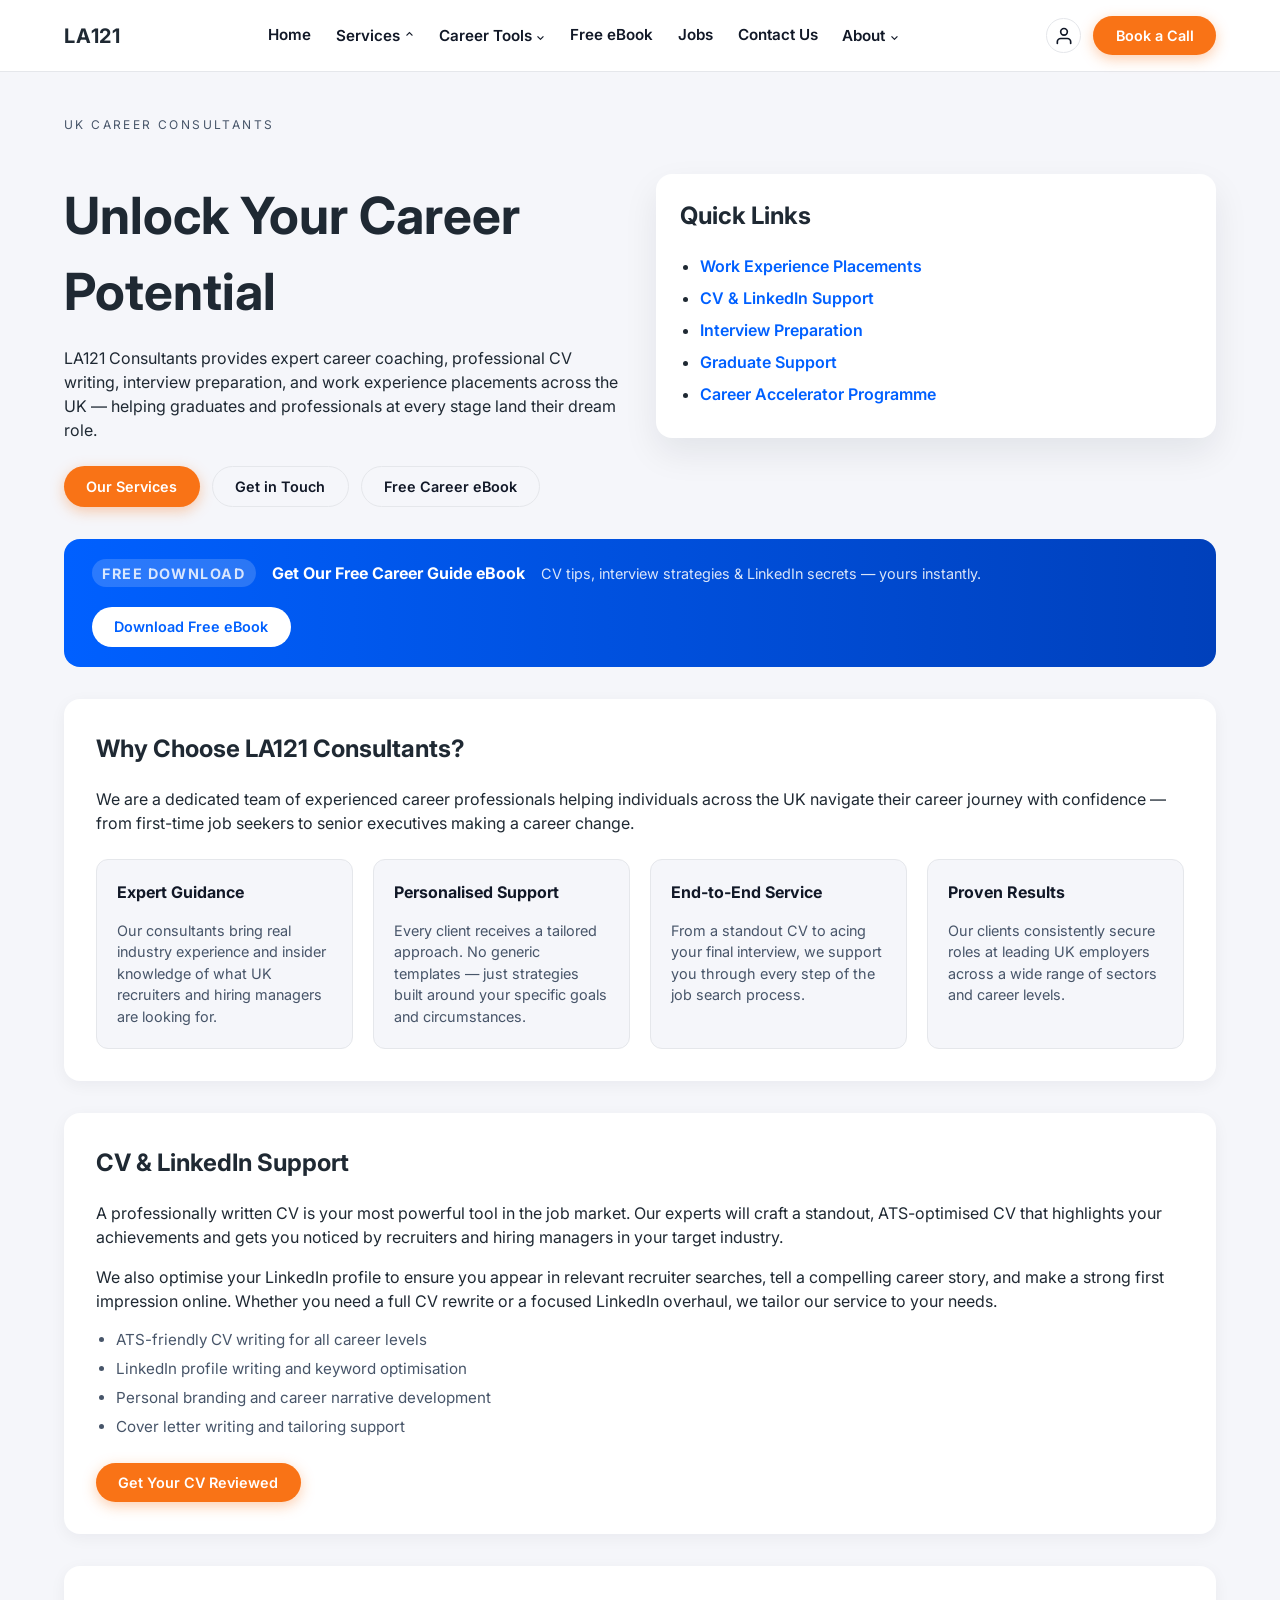
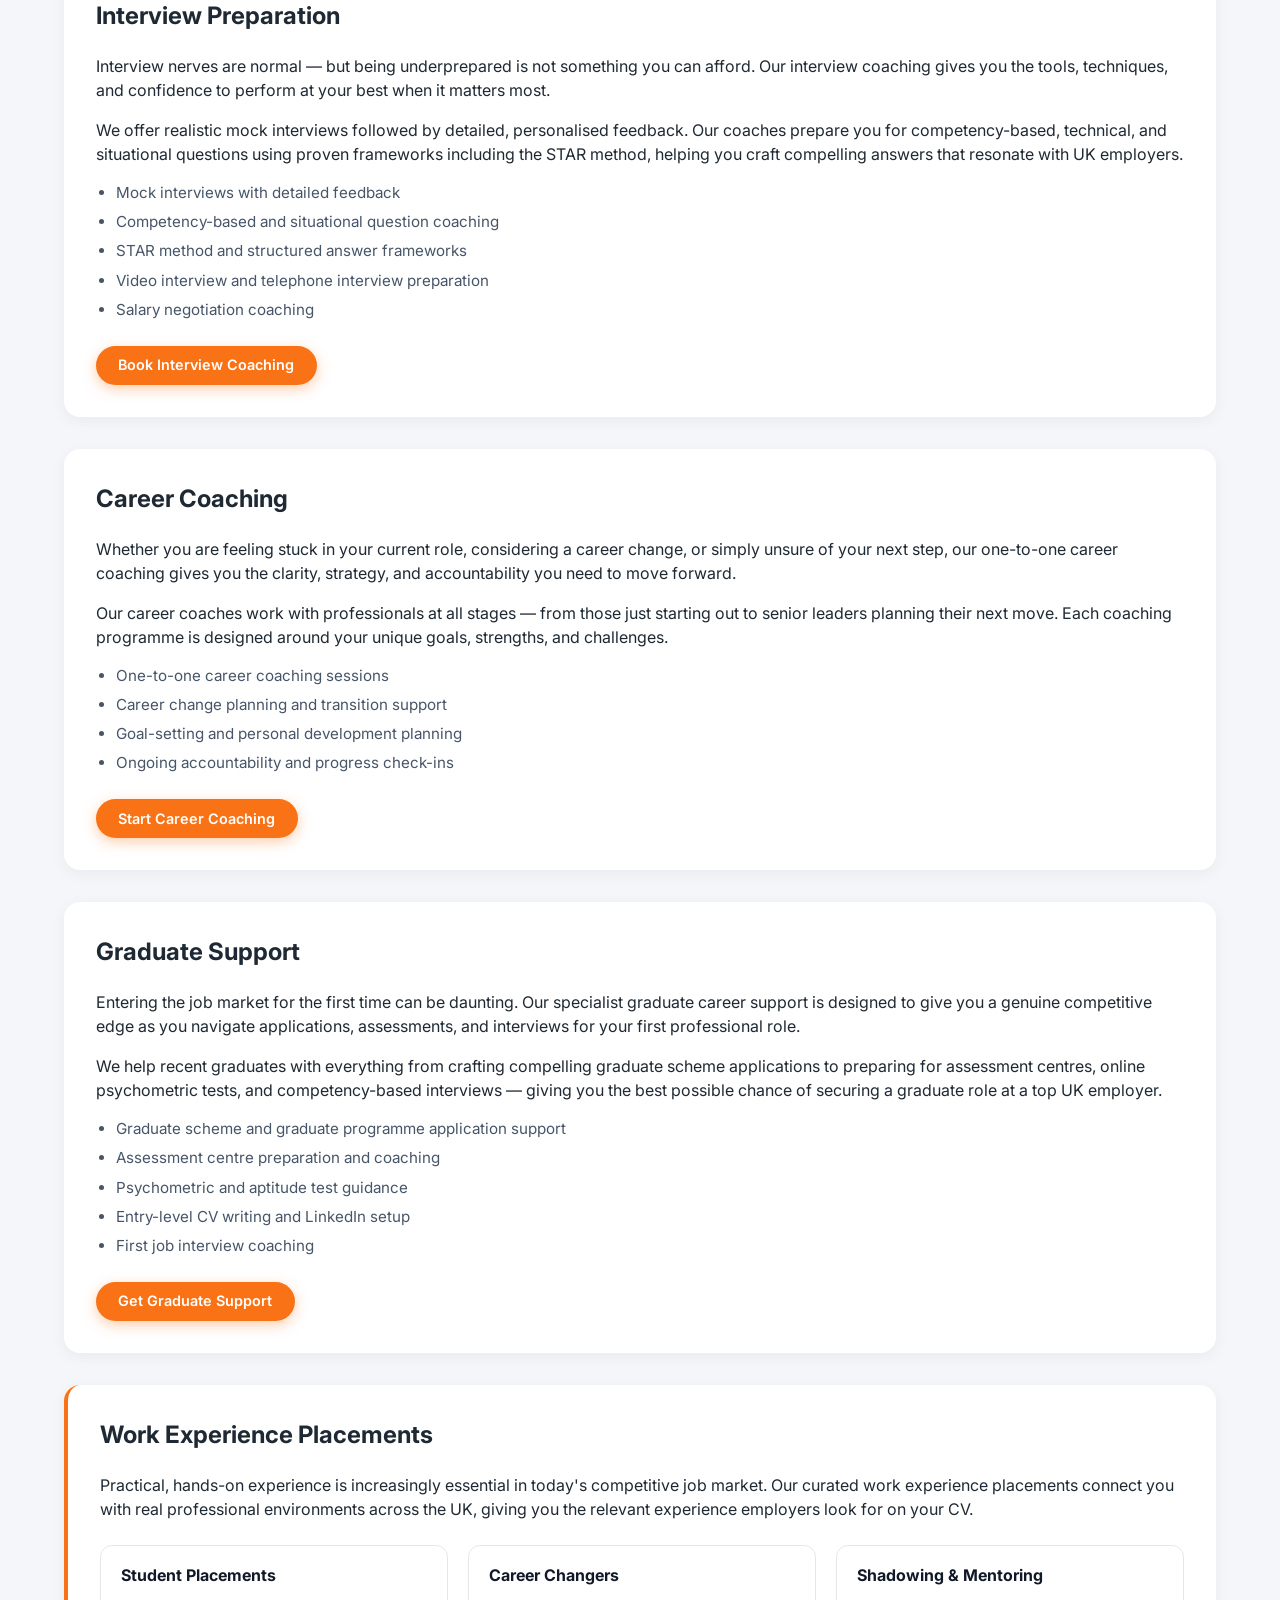
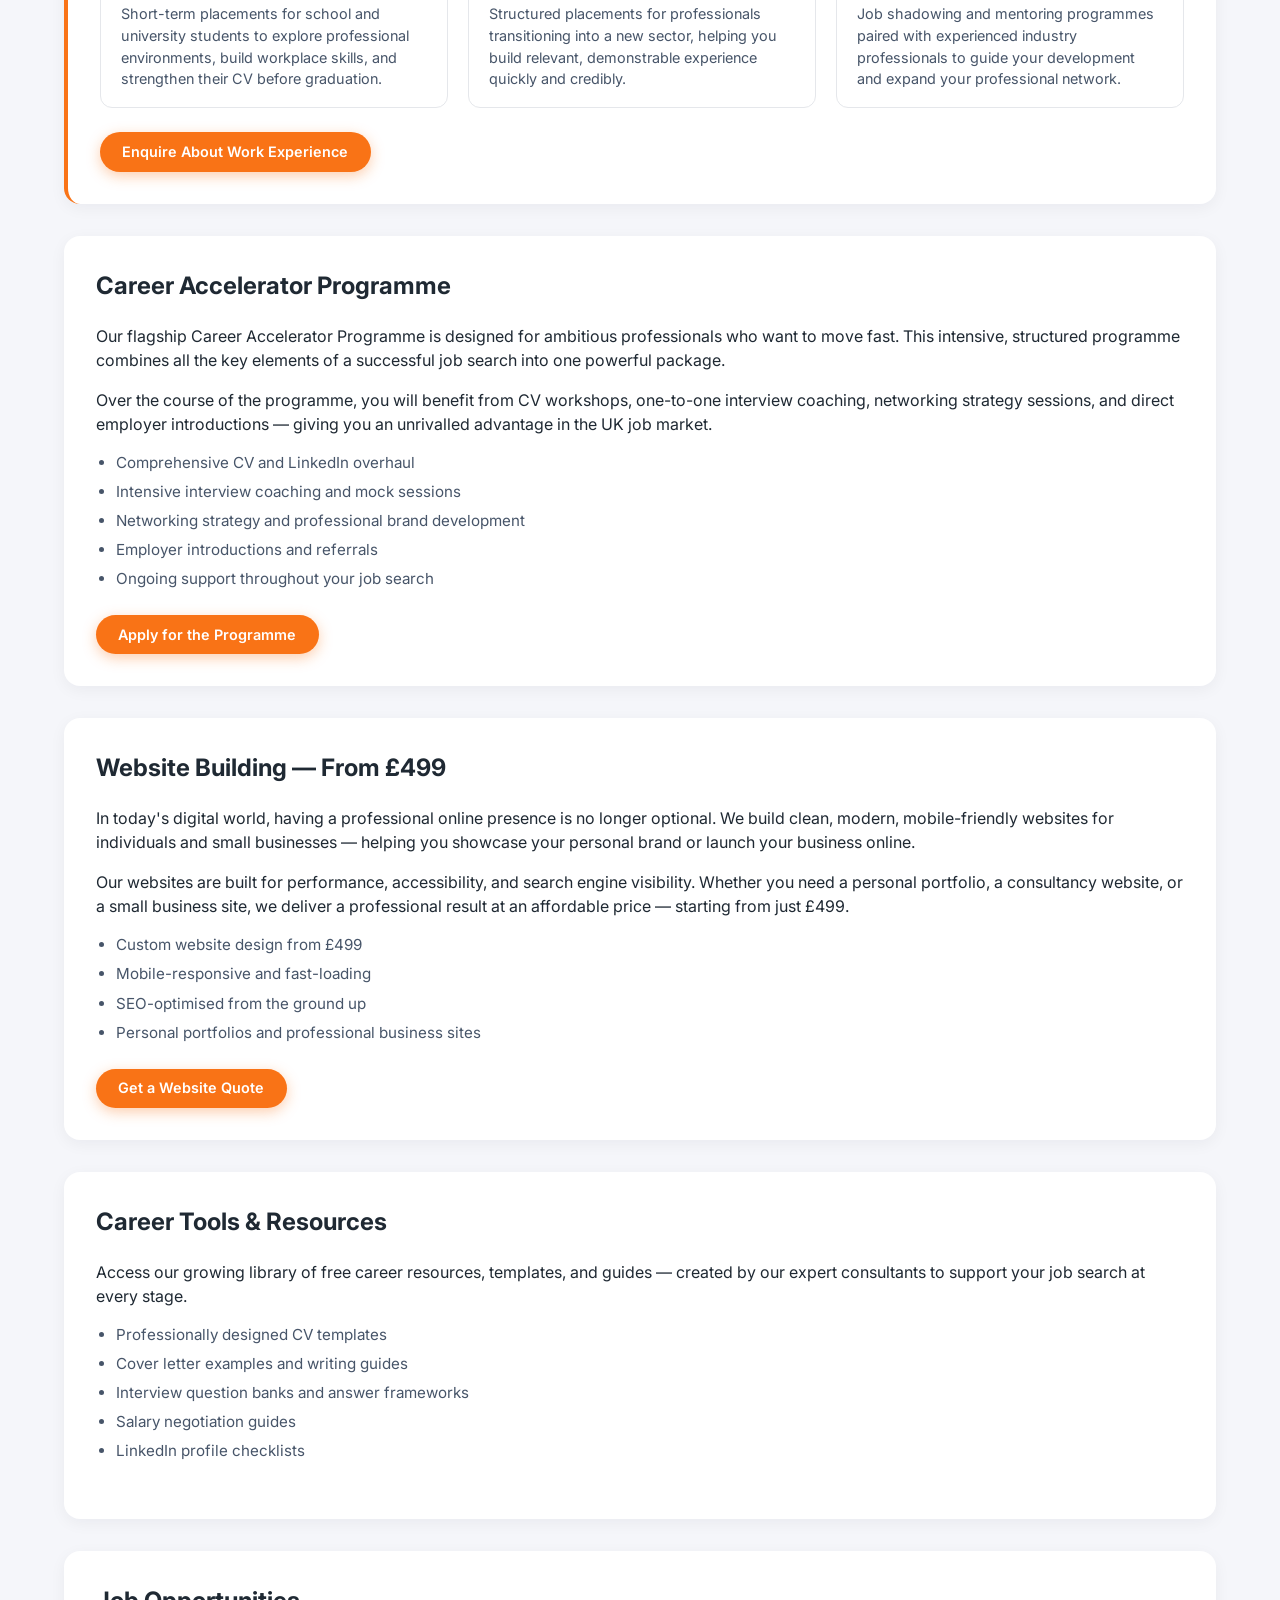
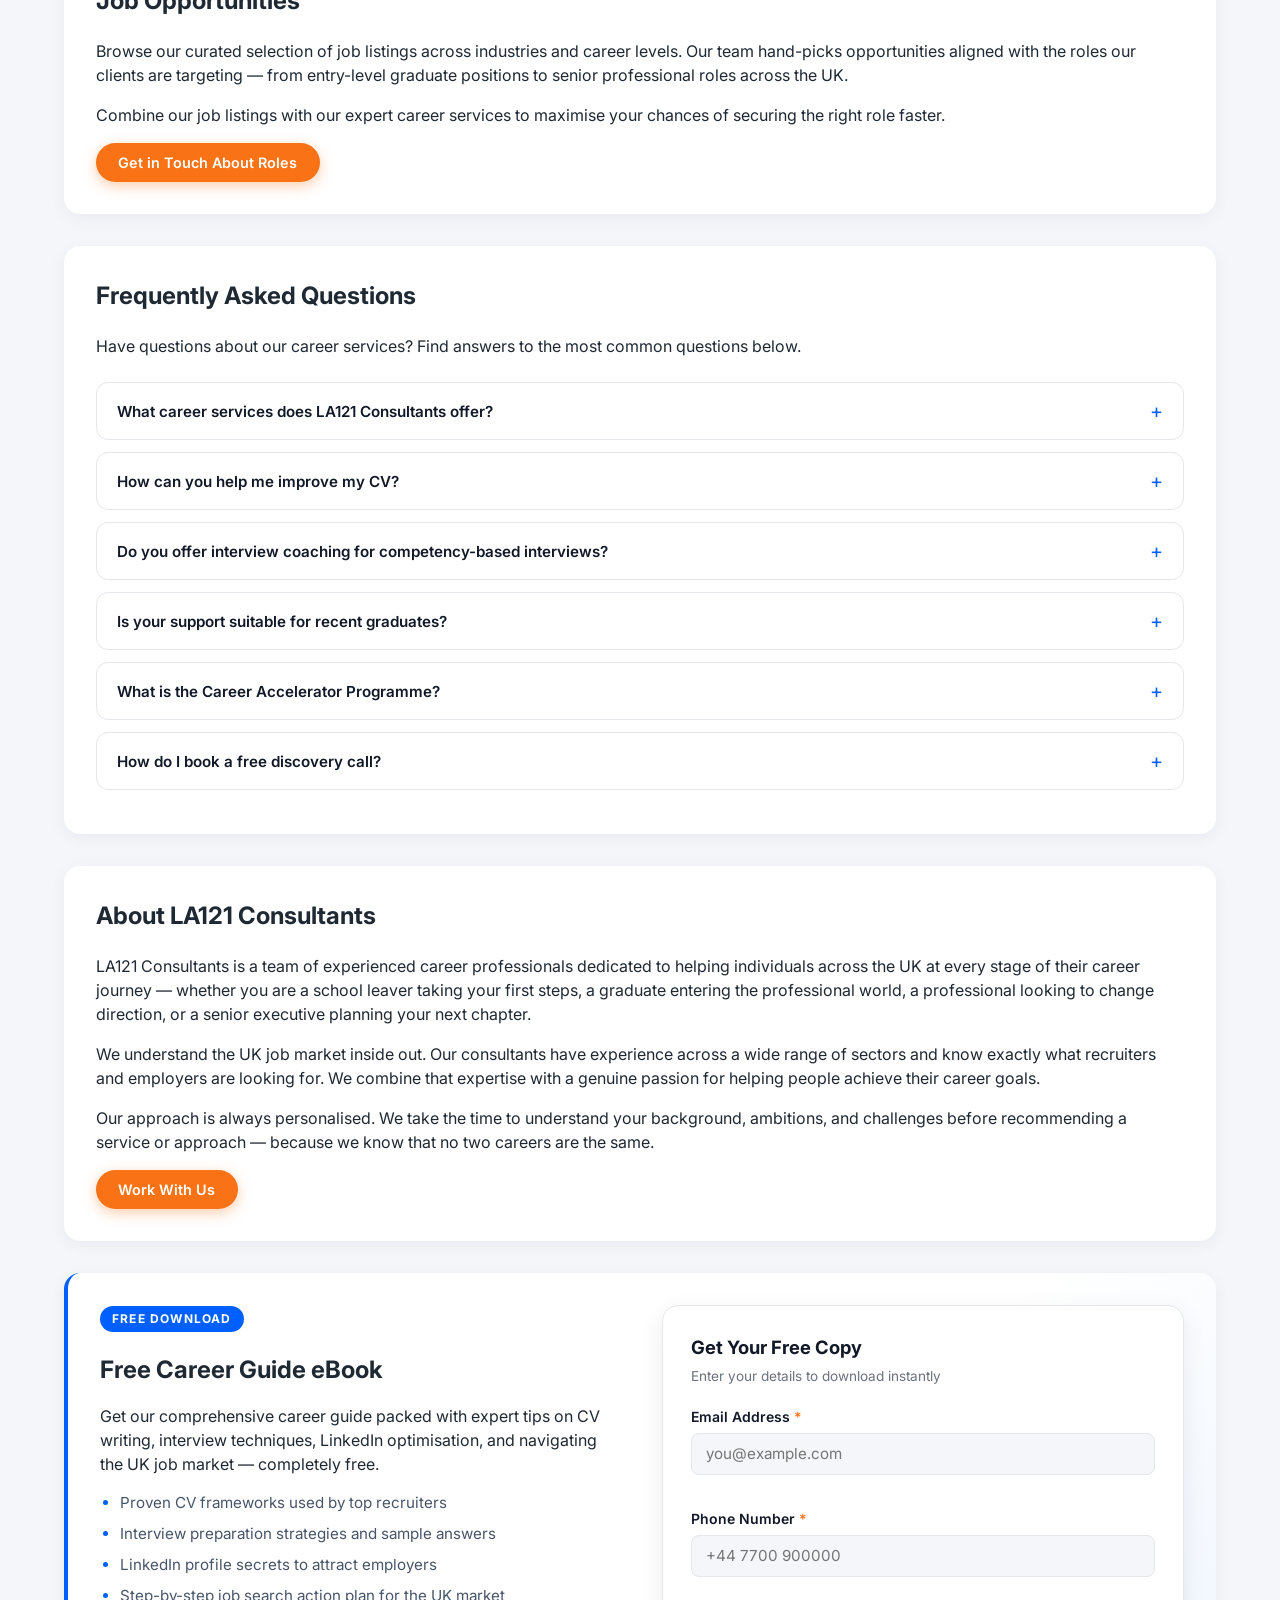
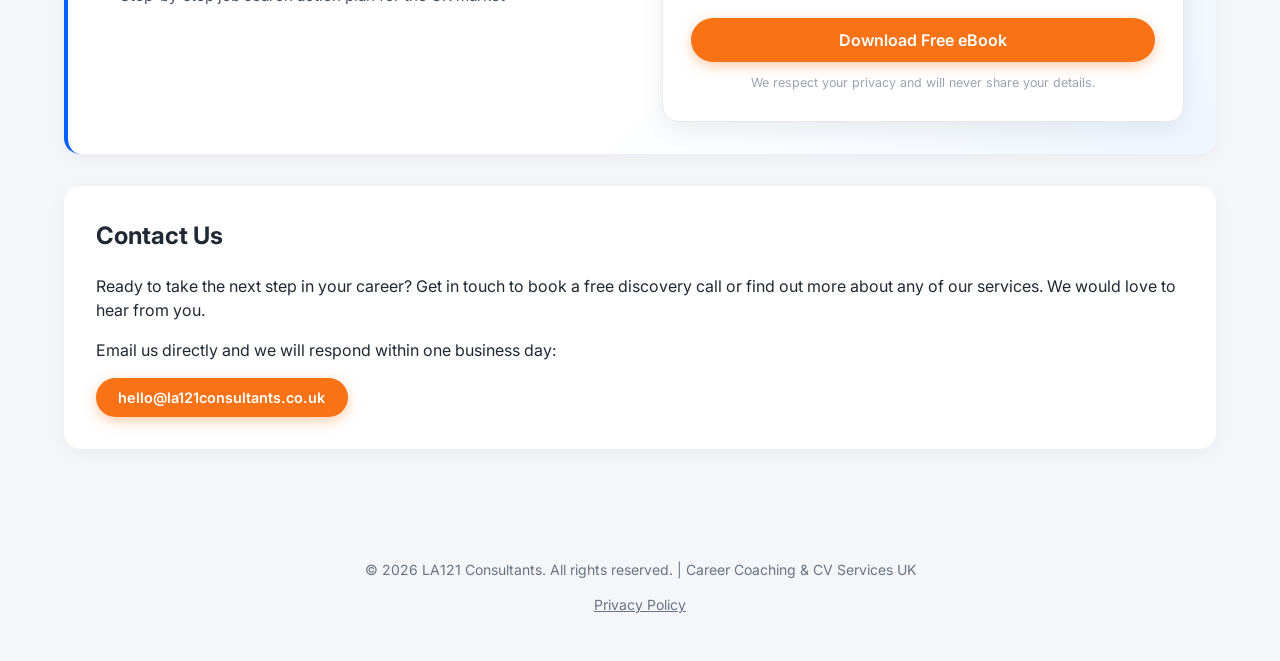
<file: index.html>
<!DOCTYPE html>
<html lang="en">
  <head>
    <meta charset="UTF-8" />
    <meta name="viewport" content="width=device-width, initial-scale=1.0" />

    <!-- Primary SEO Meta Tags -->
    <title>LA121 Consultants | Career Coaching, CV Writing &amp; Interview Preparation UK</title>
    <meta name="description" content="Expert career coaching, CV writing, interview preparation and work experience placements across the UK. LA121 Consultants helps graduates and professionals land their dream role. Book a free discovery call today." />
    <meta name="keywords" content="career coaching UK, CV writing service UK, interview preparation, career consultant UK, graduate career support, work experience placements UK, LinkedIn profile optimisation, career accelerator programme, career change UK" />
    <meta name="author" content="LA121 Consultants" />
    <meta name="robots" content="index, follow" />
    <link rel="canonical" href="https://la121consultants.co.uk/" />

    <!-- Geo Targeting -->
    <meta name="geo.region" content="GB" />
    <meta name="geo.placename" content="United Kingdom" />

    <!-- Open Graph / Social Media -->
    <meta property="og:type" content="website" />
    <meta property="og:url" content="https://la121consultants.co.uk/" />
    <meta property="og:title" content="LA121 Consultants | Career Coaching, CV Writing &amp; Interview Preparation UK" />
    <meta property="og:description" content="Expert career coaching, CV writing, interview preparation and work experience placements across the UK. Book a free discovery call today." />
    <meta property="og:site_name" content="LA121 Consultants" />
    <meta property="og:locale" content="en_GB" />

    <!-- Twitter Card -->
    <meta name="twitter:card" content="summary" />
    <meta name="twitter:title" content="LA121 Consultants | Career Coaching &amp; CV Support UK" />
    <meta name="twitter:description" content="Expert career coaching, CV writing, interview preparation and work experience placements across the UK. Book a free discovery call today." />

    <!-- Fonts -->
    <link rel="preconnect" href="https://fonts.googleapis.com" />
    <link rel="preconnect" href="https://fonts.gstatic.com" crossorigin />
    <link
      href="https://fonts.googleapis.com/css2?family=Inter:wght@400;600;700&display=swap"
      rel="stylesheet"
    />
    <link rel="stylesheet" href="styles.css" />

    <!-- JSON-LD: Professional Service / Organisation -->
    <script type="application/ld+json">
    {
      "@context": "https://schema.org",
      "@type": "ProfessionalService",
      "name": "LA121 Consultants",
      "url": "https://la121consultants.co.uk",
      "email": "hello@la121consultants.co.uk",
      "description": "Expert career coaching, CV writing, interview preparation and work experience placements across the UK. LA121 Consultants helps graduates and professionals land their dream role.",
      "areaServed": {
        "@type": "Country",
        "name": "United Kingdom"
      },
      "hasOfferCatalog": {
        "@type": "OfferCatalog",
        "name": "Career Consultancy Services",
        "itemListElement": [
          {
            "@type": "Offer",
            "itemOffered": {
              "@type": "Service",
              "name": "CV & LinkedIn Support",
              "description": "Professional CV writing and LinkedIn profile optimisation to help you stand out to recruiters and hiring managers in your target industry."
            }
          },
          {
            "@type": "Offer",
            "itemOffered": {
              "@type": "Service",
              "name": "Interview Preparation",
              "description": "Mock interviews, tailored coaching, and proven techniques for competency-based, technical, and situational interview questions."
            }
          },
          {
            "@type": "Offer",
            "itemOffered": {
              "@type": "Service",
              "name": "Career Coaching",
              "description": "One-to-one career coaching sessions to clarify goals, create a career development plan, and stay accountable."
            }
          },
          {
            "@type": "Offer",
            "itemOffered": {
              "@type": "Service",
              "name": "Graduate Support",
              "description": "Specialist career support for recent graduates including graduate scheme applications and assessment centre preparation."
            }
          },
          {
            "@type": "Offer",
            "itemOffered": {
              "@type": "Service",
              "name": "Work Experience Placements",
              "description": "Curated work experience placements for students and career changers across the UK."
            }
          },
          {
            "@type": "Offer",
            "itemOffered": {
              "@type": "Service",
              "name": "Career Accelerator Programme",
              "description": "An intensive programme combining CV workshops, interview coaching, networking sessions, and employer introductions."
            }
          },
          {
            "@type": "Offer",
            "itemOffered": {
              "@type": "Service",
              "name": "Website Building",
              "description": "Professional websites from £499 for individuals and small businesses."
            }
          }
        ]
      }
    }
    </script>

    <!-- JSON-LD: FAQ Page -->
    <script type="application/ld+json">
    {
      "@context": "https://schema.org",
      "@type": "FAQPage",
      "mainEntity": [
        {
          "@type": "Question",
          "name": "What career services does LA121 Consultants offer?",
          "acceptedAnswer": {
            "@type": "Answer",
            "text": "LA121 Consultants offers a full range of career services including professional CV writing, LinkedIn profile optimisation, interview preparation, one-to-one career coaching, graduate support, work experience placements, and our flagship Career Accelerator Programme."
          }
        },
        {
          "@type": "Question",
          "name": "How can LA121 Consultants help me improve my CV?",
          "acceptedAnswer": {
            "@type": "Answer",
            "text": "Our expert consultants craft ATS-optimised, professionally written CVs tailored to your target industry and role level. We also revamp your LinkedIn profile to ensure you attract the right recruiters and stand out in your field."
          }
        },
        {
          "@type": "Question",
          "name": "Do you offer interview coaching?",
          "acceptedAnswer": {
            "@type": "Answer",
            "text": "Yes. Our interview preparation service includes realistic mock interviews, detailed personalised feedback, and structured coaching on competency-based, technical, and situational questions. We use proven frameworks including the STAR method to help you perform with confidence."
          }
        },
        {
          "@type": "Question",
          "name": "Is LA121 Consultants suitable for recent graduates?",
          "acceptedAnswer": {
            "@type": "Answer",
            "text": "Absolutely. We offer dedicated graduate career support including help with graduate scheme applications, online psychometric test preparation, and assessment centre coaching. We guide graduates through every step of their first professional job search."
          }
        },
        {
          "@type": "Question",
          "name": "What is the Career Accelerator Programme?",
          "acceptedAnswer": {
            "@type": "Answer",
            "text": "The Career Accelerator Programme is an intensive, structured programme combining CV workshops, interview coaching, networking strategy sessions, and direct employer introductions — all designed to fast-track your career progression."
          }
        },
        {
          "@type": "Question",
          "name": "How do I get started with LA121 Consultants?",
          "acceptedAnswer": {
            "@type": "Answer",
            "text": "Getting started is simple. Email us at hello@la121consultants.co.uk or click the 'Book a Call' button to arrange a free discovery call. We will discuss your career goals and recommend the most suitable services for your situation."
          }
        },
        {
          "@type": "Question",
          "name": "Do you offer work experience placements in the UK?",
          "acceptedAnswer": {
            "@type": "Answer",
            "text": "Yes. We offer curated work experience placements across the UK for school students, university students, and career changers. Our placements include student internships, structured career-change placements, and professional job shadowing and mentoring programmes."
          }
        }
      ]
    }
    </script>

    <!-- Google tag (gtag.js) -->
    <script async src="https://www.googletagmanager.com/gtag/js?id=G-GC182644T2"></script>
    <script>
      window.dataLayer = window.dataLayer || [];
      function gtag(){dataLayer.push(arguments);}
      gtag('js', new Date());
      gtag('config', 'G-GC182644T2');
    </script>
  </head>
  <body>
    <header class="site-header">
      <div class="logo">LA121</div>
      <nav class="site-nav" aria-label="Main navigation">
        <a href="#home">Home</a>

        <div class="nav-dropdown">
          <button class="nav-dropdown-toggle" aria-expanded="false" aria-haspopup="true">
            Services <span class="caret" aria-hidden="true">&#8963;</span>
          </button>
          <ul class="dropdown-menu" role="menu">
            <li><a href="#cv-linkedin" role="menuitem">CV &amp; LinkedIn Support</a></li>
            <li><a href="#interview-prep" role="menuitem">Interview Preparation</a></li>
            <li><a href="#career-coaching" role="menuitem">Career Coaching</a></li>
            <li><a href="#graduate-support" role="menuitem">Graduate Support</a></li>
            <li><a href="#work-experience" role="menuitem">Work Experience</a></li>
            <li><a href="#career-accelerator" role="menuitem">Career Accelerator Programme</a></li>
            <li><a href="#website-building" role="menuitem">Website Building &mdash; From &pound;499</a></li>
          </ul>
        </div>

        <div class="nav-dropdown">
          <button class="nav-dropdown-toggle" aria-expanded="false" aria-haspopup="true">
            Career Tools <span class="caret" aria-hidden="true">&#8964;</span>
          </button>
          <ul class="dropdown-menu" role="menu">
            <li><a href="#career-tools" role="menuitem">Resources</a></li>
            <li><a href="/ebooks" role="menuitem">Free Career eBook</a></li>
          </ul>
        </div>

        <a href="/ebooks">Free eBook</a>
        <a href="#jobs">Jobs</a>
        <a href="#contact">Contact Us</a>

        <div class="nav-dropdown">
          <button class="nav-dropdown-toggle" aria-expanded="false" aria-haspopup="true">
            About <span class="caret" aria-hidden="true">&#8964;</span>
          </button>
          <ul class="dropdown-menu" role="menu">
            <li><a href="#about" role="menuitem">About Us</a></li>
          </ul>
        </div>
      </nav>
      <div class="header-actions">
        <a class="btn icon-btn" href="#account" aria-label="Account">
          <svg xmlns="http://www.w3.org/2000/svg" width="20" height="20" viewBox="0 0 24 24" fill="none" stroke="currentColor" stroke-width="2" stroke-linecap="round" stroke-linejoin="round" aria-hidden="true"><path d="M20 21v-2a4 4 0 0 0-4-4H8a4 4 0 0 0-4 4v2"/><circle cx="12" cy="7" r="4"/></svg>
        </a>
        <a class="btn primary book-call" href="#contact">Book a Call</a>
      </div>
    </header>

    <main>
      <section id="home" class="hero" aria-labelledby="hero-heading">
        <div>
          <p class="kicker">UK Career Consultants</p>
          <h1 id="hero-heading">Unlock Your Career Potential</h1>
          <p>
            LA121 Consultants provides expert career coaching, professional CV writing,
            interview preparation, and work experience placements across the UK — helping
            graduates and professionals at every stage land their dream role.
          </p>
          <div class="hero-actions">
            <a class="btn primary" href="#services">Our Services</a>
            <a class="btn secondary" href="#contact">Get in Touch</a>
            <a class="btn secondary" href="/ebooks">Free Career eBook</a>
          </div>
        </div>
        <div class="hero-card">
          <h2>Quick Links</h2>
          <ul>
            <li><a href="#work-experience">Work Experience Placements</a></li>
            <li><a href="#cv-linkedin">CV &amp; LinkedIn Support</a></li>
            <li><a href="#interview-prep">Interview Preparation</a></li>
            <li><a href="#graduate-support">Graduate Support</a></li>
            <li><a href="#career-accelerator">Career Accelerator Programme</a></li>
          </ul>
        </div>
      </section>

      <!-- Free eBook banner -->
      <div class="ebook-banner">
        <div class="ebook-banner-text">
          <span class="ebook-banner-badge">Free Download</span>
          <strong>Get Our Free Career Guide eBook</strong>
          <span>CV tips, interview strategies &amp; LinkedIn secrets — yours instantly.</span>
        </div>
        <a class="btn primary" href="/ebooks">Download Free eBook</a>
      </div>

      <!-- Services overview anchor -->
      <div id="services"></div>

      <!-- Why Choose LA121 -->
      <section class="panel why-choose" aria-labelledby="why-heading">
        <h2 id="why-heading">Why Choose LA121 Consultants?</h2>
        <p>We are a dedicated team of experienced career professionals helping individuals across the UK navigate their career journey with confidence — from first-time job seekers to senior executives making a career change.</p>
        <div class="features-grid">
          <article class="feature-card">
            <h3>Expert Guidance</h3>
            <p>Our consultants bring real industry experience and insider knowledge of what UK recruiters and hiring managers are looking for.</p>
          </article>
          <article class="feature-card">
            <h3>Personalised Support</h3>
            <p>Every client receives a tailored approach. No generic templates — just strategies built around your specific goals and circumstances.</p>
          </article>
          <article class="feature-card">
            <h3>End-to-End Service</h3>
            <p>From a standout CV to acing your final interview, we support you through every step of the job search process.</p>
          </article>
          <article class="feature-card">
            <h3>Proven Results</h3>
            <p>Our clients consistently secure roles at leading UK employers across a wide range of sectors and career levels.</p>
          </article>
        </div>
      </section>

      <section id="cv-linkedin" class="panel" aria-labelledby="cv-heading">
        <h2 id="cv-heading">CV &amp; LinkedIn Support</h2>
        <p>
          A professionally written CV is your most powerful tool in the job market. Our experts will craft a standout, ATS-optimised CV that highlights your achievements and gets you noticed by recruiters and hiring managers in your target industry.
        </p>
        <p>
          We also optimise your LinkedIn profile to ensure you appear in relevant recruiter searches, tell a compelling career story, and make a strong first impression online. Whether you need a full CV rewrite or a focused LinkedIn overhaul, we tailor our service to your needs.
        </p>
        <ul class="service-highlights">
          <li>ATS-friendly CV writing for all career levels</li>
          <li>LinkedIn profile writing and keyword optimisation</li>
          <li>Personal branding and career narrative development</li>
          <li>Cover letter writing and tailoring support</li>
        </ul>
        <a class="btn primary" href="#contact">Get Your CV Reviewed</a>
      </section>

      <section id="interview-prep" class="panel" aria-labelledby="interview-heading">
        <h2 id="interview-heading">Interview Preparation</h2>
        <p>
          Interview nerves are normal — but being underprepared is not something you can afford. Our interview coaching gives you the tools, techniques, and confidence to perform at your best when it matters most.
        </p>
        <p>
          We offer realistic mock interviews followed by detailed, personalised feedback. Our coaches prepare you for competency-based, technical, and situational questions using proven frameworks including the STAR method, helping you craft compelling answers that resonate with UK employers.
        </p>
        <ul class="service-highlights">
          <li>Mock interviews with detailed feedback</li>
          <li>Competency-based and situational question coaching</li>
          <li>STAR method and structured answer frameworks</li>
          <li>Video interview and telephone interview preparation</li>
          <li>Salary negotiation coaching</li>
        </ul>
        <a class="btn primary" href="#contact">Book Interview Coaching</a>
      </section>

      <section id="career-coaching" class="panel" aria-labelledby="coaching-heading">
        <h2 id="coaching-heading">Career Coaching</h2>
        <p>
          Whether you are feeling stuck in your current role, considering a career change, or simply unsure of your next step, our one-to-one career coaching gives you the clarity, strategy, and accountability you need to move forward.
        </p>
        <p>
          Our career coaches work with professionals at all stages — from those just starting out to senior leaders planning their next move. Each coaching programme is designed around your unique goals, strengths, and challenges.
        </p>
        <ul class="service-highlights">
          <li>One-to-one career coaching sessions</li>
          <li>Career change planning and transition support</li>
          <li>Goal-setting and personal development planning</li>
          <li>Ongoing accountability and progress check-ins</li>
        </ul>
        <a class="btn primary" href="#contact">Start Career Coaching</a>
      </section>

      <section id="graduate-support" class="panel" aria-labelledby="graduate-heading">
        <h2 id="graduate-heading">Graduate Support</h2>
        <p>
          Entering the job market for the first time can be daunting. Our specialist graduate career support is designed to give you a genuine competitive edge as you navigate applications, assessments, and interviews for your first professional role.
        </p>
        <p>
          We help recent graduates with everything from crafting compelling graduate scheme applications to preparing for assessment centres, online psychometric tests, and competency-based interviews — giving you the best possible chance of securing a graduate role at a top UK employer.
        </p>
        <ul class="service-highlights">
          <li>Graduate scheme and graduate programme application support</li>
          <li>Assessment centre preparation and coaching</li>
          <li>Psychometric and aptitude test guidance</li>
          <li>Entry-level CV writing and LinkedIn setup</li>
          <li>First job interview coaching</li>
        </ul>
        <a class="btn primary" href="#contact">Get Graduate Support</a>
      </section>

      <section id="work-experience" class="panel work-experience-panel" aria-labelledby="workexp-heading">
        <h2 id="workexp-heading">Work Experience Placements</h2>
        <p>
          Practical, hands-on experience is increasingly essential in today's competitive job market. Our curated work experience placements connect you with real professional environments across the UK, giving you the relevant experience employers look for on your CV.
        </p>
        <div class="work-exp-grid">
          <article>
            <h3>Student Placements</h3>
            <p>
              Short-term placements for school and university students to explore professional environments, build workplace skills, and strengthen their CV before graduation.
            </p>
          </article>
          <article>
            <h3>Career Changers</h3>
            <p>
              Structured placements for professionals transitioning into a new sector, helping you build relevant, demonstrable experience quickly and credibly.
            </p>
          </article>
          <article>
            <h3>Shadowing &amp; Mentoring</h3>
            <p>
              Job shadowing and mentoring programmes paired with experienced industry professionals to guide your development and expand your professional network.
            </p>
          </article>
        </div>
        <a class="btn primary" href="#contact">Enquire About Work Experience</a>
      </section>

      <section id="career-accelerator" class="panel" aria-labelledby="accelerator-heading">
        <h2 id="accelerator-heading">Career Accelerator Programme</h2>
        <p>
          Our flagship Career Accelerator Programme is designed for ambitious professionals who want to move fast. This intensive, structured programme combines all the key elements of a successful job search into one powerful package.
        </p>
        <p>
          Over the course of the programme, you will benefit from CV workshops, one-to-one interview coaching, networking strategy sessions, and direct employer introductions — giving you an unrivalled advantage in the UK job market.
        </p>
        <ul class="service-highlights">
          <li>Comprehensive CV and LinkedIn overhaul</li>
          <li>Intensive interview coaching and mock sessions</li>
          <li>Networking strategy and professional brand development</li>
          <li>Employer introductions and referrals</li>
          <li>Ongoing support throughout your job search</li>
        </ul>
        <a class="btn primary" href="#contact">Apply for the Programme</a>
      </section>

      <section id="website-building" class="panel" aria-labelledby="website-heading">
        <h2 id="website-heading">Website Building &mdash; From &pound;499</h2>
        <p>
          In today's digital world, having a professional online presence is no longer optional. We build clean, modern, mobile-friendly websites for individuals and small businesses — helping you showcase your personal brand or launch your business online.
        </p>
        <p>
          Our websites are built for performance, accessibility, and search engine visibility. Whether you need a personal portfolio, a consultancy website, or a small business site, we deliver a professional result at an affordable price — starting from just &pound;499.
        </p>
        <ul class="service-highlights">
          <li>Custom website design from £499</li>
          <li>Mobile-responsive and fast-loading</li>
          <li>SEO-optimised from the ground up</li>
          <li>Personal portfolios and professional business sites</li>
        </ul>
        <a class="btn primary" href="#contact">Get a Website Quote</a>
      </section>

      <section id="career-tools" class="panel" aria-labelledby="tools-heading">
        <h2 id="tools-heading">Career Tools &amp; Resources</h2>
        <p>
          Access our growing library of free career resources, templates, and guides — created by our expert consultants to support your job search at every stage.
        </p>
        <ul class="service-highlights">
          <li>Professionally designed CV templates</li>
          <li>Cover letter examples and writing guides</li>
          <li>Interview question banks and answer frameworks</li>
          <li>Salary negotiation guides</li>
          <li>LinkedIn profile checklists</li>
        </ul>
      </section>

      <section id="jobs" class="panel" aria-labelledby="jobs-heading">
        <h2 id="jobs-heading">Job Opportunities</h2>
        <p>
          Browse our curated selection of job listings across industries and career levels. Our team hand-picks opportunities aligned with the roles our clients are targeting — from entry-level graduate positions to senior professional roles across the UK.
        </p>
        <p>
          Combine our job listings with our expert career services to maximise your chances of securing the right role faster.
        </p>
        <a class="btn primary" href="#contact">Get in Touch About Roles</a>
      </section>

      <!-- FAQ Section -->
      <section id="faq" class="panel" aria-labelledby="faq-heading">
        <h2 id="faq-heading">Frequently Asked Questions</h2>
        <p>Have questions about our career services? Find answers to the most common questions below.</p>
        <div class="faq-list">
          <div class="faq-item">
            <button class="faq-question" aria-expanded="false">
              What career services does LA121 Consultants offer?
              <span class="faq-icon" aria-hidden="true">+</span>
            </button>
            <div class="faq-answer">
              <p>LA121 Consultants offers a full range of career services including professional CV writing, LinkedIn profile optimisation, interview preparation coaching, one-to-one career coaching, graduate career support, work experience placements across the UK, and our flagship Career Accelerator Programme.</p>
            </div>
          </div>
          <div class="faq-item">
            <button class="faq-question" aria-expanded="false">
              How can you help me improve my CV?
              <span class="faq-icon" aria-hidden="true">+</span>
            </button>
            <div class="faq-answer">
              <p>Our expert consultants craft ATS-optimised, professionally written CVs tailored to your target industry and role level. We highlight your key achievements, use impactful language, and ensure your CV passes applicant tracking systems used by UK employers.</p>
            </div>
          </div>
          <div class="faq-item">
            <button class="faq-question" aria-expanded="false">
              Do you offer interview coaching for competency-based interviews?
              <span class="faq-icon" aria-hidden="true">+</span>
            </button>
            <div class="faq-answer">
              <p>Yes. We specialise in competency-based interview preparation and use proven frameworks including the STAR method. Our mock interview sessions include realistic practice questions followed by detailed personalised feedback to help you respond confidently under pressure.</p>
            </div>
          </div>
          <div class="faq-item">
            <button class="faq-question" aria-expanded="false">
              Is your support suitable for recent graduates?
              <span class="faq-icon" aria-hidden="true">+</span>
            </button>
            <div class="faq-answer">
              <p>Absolutely. We have a dedicated graduate support service covering graduate scheme applications, psychometric and aptitude test preparation, assessment centre coaching, and first job interview practice. We guide graduates through every step of the UK graduate recruitment process.</p>
            </div>
          </div>
          <div class="faq-item">
            <button class="faq-question" aria-expanded="false">
              What is the Career Accelerator Programme?
              <span class="faq-icon" aria-hidden="true">+</span>
            </button>
            <div class="faq-answer">
              <p>The Career Accelerator Programme is our most comprehensive offering — an intensive programme combining a full CV and LinkedIn overhaul, interview coaching, networking strategy sessions, and employer introductions designed to fast-track your career progression in the UK job market.</p>
            </div>
          </div>
          <div class="faq-item">
            <button class="faq-question" aria-expanded="false">
              How do I book a free discovery call?
              <span class="faq-icon" aria-hidden="true">+</span>
            </button>
            <div class="faq-answer">
              <p>Simply email us at <a href="mailto:hello@la121consultants.co.uk">hello@la121consultants.co.uk</a> or use the contact section below. We offer a free initial discovery call to discuss your career goals and recommend the most suitable services for your situation — with no obligation.</p>
            </div>
          </div>
        </div>
      </section>

      <section id="about" class="panel" aria-labelledby="about-heading">
        <h2 id="about-heading">About LA121 Consultants</h2>
        <p>
          LA121 Consultants is a team of experienced career professionals dedicated to helping individuals across the UK at every stage of their career journey — whether you are a school leaver taking your first steps, a graduate entering the professional world, a professional looking to change direction, or a senior executive planning your next chapter.
        </p>
        <p>
          We understand the UK job market inside out. Our consultants have experience across a wide range of sectors and know exactly what recruiters and employers are looking for. We combine that expertise with a genuine passion for helping people achieve their career goals.
        </p>
        <p>
          Our approach is always personalised. We take the time to understand your background, ambitions, and challenges before recommending a service or approach — because we know that no two careers are the same.
        </p>
        <a class="btn primary" href="#contact">Work With Us</a>
      </section>

      <section id="free-ebook" class="panel ebook-panel" aria-labelledby="ebook-heading">
        <div class="ebook-content">
          <div class="ebook-text">
            <span class="ebook-badge">Free Download</span>
            <h2 id="ebook-heading">Free Career Guide eBook</h2>
            <p>
              Get our comprehensive career guide packed with expert tips on CV writing, interview techniques, LinkedIn optimisation, and navigating the UK job market — completely free.
            </p>
            <ul class="ebook-features">
              <li>Proven CV frameworks used by top recruiters</li>
              <li>Interview preparation strategies and sample answers</li>
              <li>LinkedIn profile secrets to attract employers</li>
              <li>Step-by-step job search action plan for the UK market</li>
            </ul>
          </div>
          <div class="ebook-form-wrapper">
            <form id="ebook-form" class="ebook-form" novalidate>
              <h3>Get Your Free Copy</h3>
              <p class="ebook-form-note">Enter your details to download instantly</p>
              <div class="form-group">
                <label for="ebook-email">Email Address <span aria-hidden="true">*</span></label>
                <input type="email" id="ebook-email" name="email" placeholder="you@example.com" required autocomplete="email" />
                <span class="field-error" id="email-error" role="alert"></span>
              </div>
              <div class="form-group">
                <label for="ebook-phone">Phone Number <span aria-hidden="true">*</span></label>
                <input type="tel" id="ebook-phone" name="phone" placeholder="+44 7700 900000" required autocomplete="tel" />
                <span class="field-error" id="phone-error" role="alert"></span>
              </div>
              <button type="submit" class="btn primary ebook-submit">Download Free eBook</button>
              <p class="ebook-privacy">We respect your privacy and will never share your details.</p>
            </form>
            <div id="ebook-success" class="ebook-success" hidden>
              <div class="ebook-success-icon" aria-hidden="true">&#10003;</div>
              <h3>Your download is starting!</h3>
              <p>Thank you! Your free Career Guide eBook is on its way.</p>
              <a class="btn primary" href="https://drive.google.com/uc?export=download&id=1bdi2Iw6LJ4pi1v-gQZtQ0JwVoGws3V3m" target="_blank" rel="noopener noreferrer">Click here if the download did not start</a>
            </div>
          </div>
        </div>
      </section>

      <section id="contact" class="panel" aria-labelledby="contact-heading">
        <h2 id="contact-heading">Contact Us</h2>
        <p>
          Ready to take the next step in your career? Get in touch to book a free discovery call or find out more about any of our services. We would love to hear from you.
        </p>
        <p>Email us directly and we will respond within one business day:</p>
        <a class="btn primary" href="mailto:hello@la121consultants.co.uk">hello@la121consultants.co.uk</a>
      </section>
    </main>

    <footer class="site-footer">
      <p>&copy; <span id="year"></span> LA121 Consultants. All rights reserved. | Career Coaching &amp; CV Services UK</p>
      <p><a href="https://drive.google.com/file/d/14R05lJRpU6LlUONPYfmlqMw2yEuhCRn4/view?usp=drive_link" target="_blank" rel="noopener noreferrer">Privacy Policy</a></p>
    </footer>

    <script>
      document.getElementById("year").textContent = new Date().getFullYear();

      // Dropdown toggle behaviour
      document.querySelectorAll(".nav-dropdown-toggle").forEach((toggle) => {
        toggle.addEventListener("click", () => {
          const isOpen = toggle.getAttribute("aria-expanded") === "true";
          // Close all other open dropdowns first
          document.querySelectorAll(".nav-dropdown-toggle[aria-expanded='true']").forEach((t) => {
            if (t !== toggle) {
              t.setAttribute("aria-expanded", "false");
              t.closest(".nav-dropdown").classList.remove("open");
            }
          });
          toggle.setAttribute("aria-expanded", String(!isOpen));
          toggle.closest(".nav-dropdown").classList.toggle("open", !isOpen);
        });
      });

      // Close dropdowns when clicking outside
      document.addEventListener("click", (e) => {
        if (!e.target.closest(".nav-dropdown")) {
          document.querySelectorAll(".nav-dropdown-toggle").forEach((t) => {
            t.setAttribute("aria-expanded", "false");
            t.closest(".nav-dropdown").classList.remove("open");
          });
        }
      });

      // Close dropdowns on Escape
      document.addEventListener("keydown", (e) => {
        if (e.key === "Escape") {
          document.querySelectorAll(".nav-dropdown-toggle").forEach((t) => {
            t.setAttribute("aria-expanded", "false");
            t.closest(".nav-dropdown").classList.remove("open");
          });
        }
      });

      // eBook form
      (function () {
        var form = document.getElementById("ebook-form");
        var successBox = document.getElementById("ebook-success");
        var emailInput = document.getElementById("ebook-email");
        var phoneInput = document.getElementById("ebook-phone");
        var emailError = document.getElementById("email-error");
        var phoneError = document.getElementById("phone-error");

        function validateEmail(val) {
          return /^[^\s@]+@[^\s@]+\.[^\s@]+$/.test(val.trim());
        }

        function validatePhone(val) {
          return /^[\+\d][\d\s\-\(\)]{6,19}$/.test(val.trim());
        }

        function showError(input, errorEl, msg) {
          input.classList.add("invalid");
          errorEl.textContent = msg;
        }

        function clearError(input, errorEl) {
          input.classList.remove("invalid");
          errorEl.textContent = "";
        }

        emailInput.addEventListener("input", function () {
          if (validateEmail(emailInput.value)) clearError(emailInput, emailError);
        });

        phoneInput.addEventListener("input", function () {
          if (validatePhone(phoneInput.value)) clearError(phoneInput, phoneError);
        });

        form.addEventListener("submit", function (e) {
          e.preventDefault();
          var valid = true;

          if (!validateEmail(emailInput.value)) {
            showError(emailInput, emailError, "Please enter a valid email address.");
            valid = false;
          } else {
            clearError(emailInput, emailError);
          }

          if (!validatePhone(phoneInput.value)) {
            showError(phoneInput, phoneError, "Please enter a valid phone number.");
            valid = false;
          } else {
            clearError(phoneInput, phoneError);
          }

          if (!valid) return;

          // Trigger automatic download
          var downloadUrl = "https://drive.google.com/uc?export=download&id=1bdi2Iw6LJ4pi1v-gQZtQ0JwVoGws3V3m";
          var link = document.createElement("a");
          link.href = downloadUrl;
          link.setAttribute("download", "");
          link.setAttribute("target", "_blank");
          link.setAttribute("rel", "noopener noreferrer");
          document.body.appendChild(link);
          link.click();
          document.body.removeChild(link);

          // Show success state
          form.hidden = true;
          successBox.hidden = false;
        });
      })();

      // FAQ accordion
      document.querySelectorAll(".faq-question").forEach((btn) => {
        btn.addEventListener("click", () => {
          const isOpen = btn.getAttribute("aria-expanded") === "true";
          // Close all others
          document.querySelectorAll(".faq-question[aria-expanded='true']").forEach((b) => {
            if (b !== btn) {
              b.setAttribute("aria-expanded", "false");
              b.closest(".faq-item").classList.remove("open");
            }
          });
          btn.setAttribute("aria-expanded", String(!isOpen));
          btn.closest(".faq-item").classList.toggle("open", !isOpen);
        });
      });
    </script>
  </body>
</html>
</file>
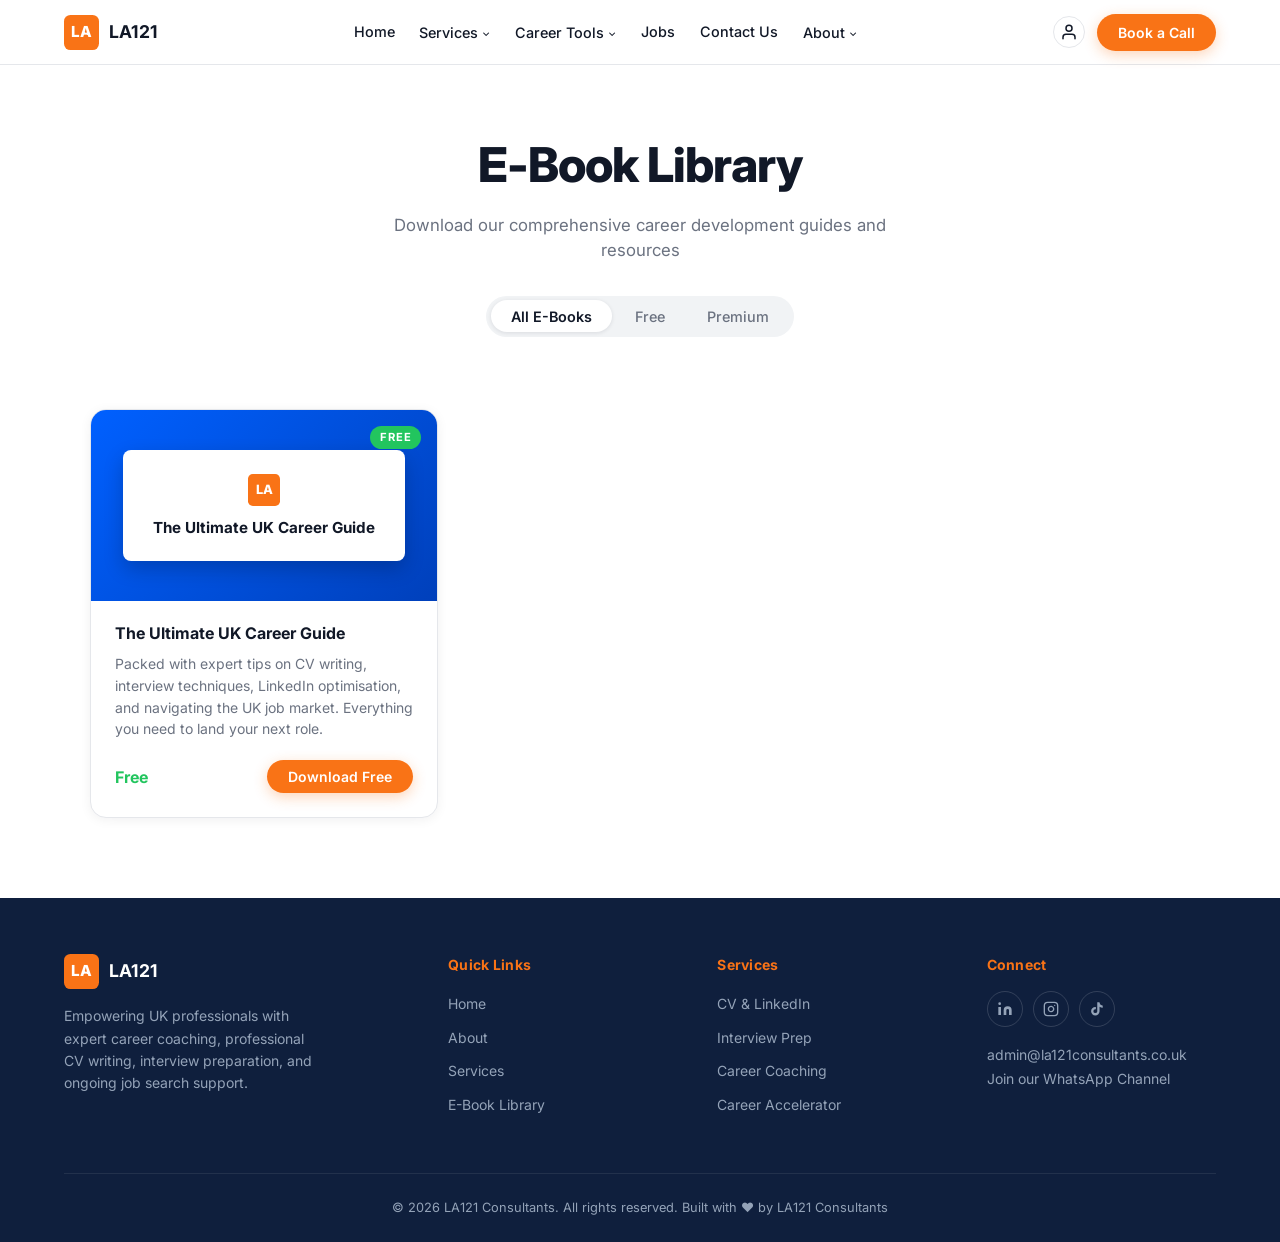
<file: ebooks.html>
<!DOCTYPE html>
<html lang="en">
  <head>
    <meta charset="UTF-8" />
    <meta name="viewport" content="width=device-width, initial-scale=1.0" />
    <title>E-Book Library | LA121 Consultants</title>
    <meta name="description" content="Download our comprehensive career development guides and resources. Free and premium eBooks on CV writing, interview preparation, LinkedIn optimisation and more." />
    <link rel="canonical" href="https://la121consultants.co.uk/ebooks" />

    <!-- Fonts -->
    <link rel="preconnect" href="https://fonts.googleapis.com" />
    <link rel="preconnect" href="https://fonts.gstatic.com" crossorigin />
    <link href="https://fonts.googleapis.com/css2?family=Inter:wght@400;500;600;700;800&display=swap" rel="stylesheet" />

    <!-- Google tag (gtag.js) -->
    <script async src="https://www.googletagmanager.com/gtag/js?id=G-GC182644T2"></script>
    <script>
      window.dataLayer = window.dataLayer || [];
      function gtag(){dataLayer.push(arguments);}
      gtag('js', new Date());
      gtag('config', 'G-GC182644T2');
    </script>

    <style>
      :root {
        --primary: #0060ff;
        --accent: #f97316;
        --secondary: #111827;
        --text: #1f2933;
        --muted: #6b7280;
        --border: #e5e7eb;
        --bg: #f5f6fa;
        --card: #ffffff;
        --navy: #0f1f3d;
        font-size: 16px;
      }

      * { box-sizing: border-box; margin: 0; padding: 0; }

      body {
        font-family: "Inter", system-ui, sans-serif;
        color: var(--text);
        background: #fff;
        line-height: 1.5;
      }

      /* ── Header ── */
      .site-header {
        display: flex;
        align-items: center;
        justify-content: space-between;
        padding: 0.85rem clamp(1.5rem, 5vw, 4rem);
        background: #fff;
        border-bottom: 1px solid var(--border);
        position: sticky;
        top: 0;
        z-index: 100;
        gap: 1.5rem;
      }

      .logo-wrap {
        display: flex;
        align-items: center;
        gap: 0.6rem;
        text-decoration: none;
        flex-shrink: 0;
      }

      .logo-icon {
        width: 2.2rem;
        height: 2.2rem;
        background: var(--accent);
        border-radius: 0.4rem;
        display: flex;
        align-items: center;
        justify-content: center;
        color: #fff;
        font-weight: 800;
        font-size: 0.95rem;
        letter-spacing: -0.02em;
      }

      .logo-text {
        font-weight: 700;
        font-size: 1.1rem;
        color: var(--secondary);
        letter-spacing: 0.02em;
      }

      /* ── Nav ── */
      .site-nav {
        display: flex;
        align-items: center;
        gap: 0.15rem;
        flex-wrap: nowrap;
      }

      .site-nav > a {
        text-decoration: none;
        font-weight: 500;
        font-size: 0.9rem;
        color: var(--secondary);
        padding: 0.4rem 0.7rem;
        border-radius: 0.4rem;
        transition: background 0.15s;
        white-space: nowrap;
      }

      .site-nav > a:hover,
      .site-nav > a.active {
        background: var(--bg);
      }

      /* Dropdown */
      .nav-dropdown { position: relative; }

      .nav-dropdown-toggle {
        display: flex;
        align-items: center;
        gap: 0.25rem;
        background: none;
        border: none;
        cursor: pointer;
        font-family: inherit;
        font-weight: 500;
        font-size: 0.9rem;
        color: var(--secondary);
        padding: 0.4rem 0.7rem;
        border-radius: 0.4rem;
        transition: background 0.15s;
        white-space: nowrap;
      }

      .nav-dropdown-toggle:hover,
      .nav-dropdown.open .nav-dropdown-toggle { background: var(--bg); }

      .caret {
        font-size: 0.65rem;
        transition: transform 0.2s;
        display: inline-block;
        margin-top: 1px;
      }

      .nav-dropdown.open .caret { transform: rotate(180deg); }

      .dropdown-menu {
        display: none;
        position: absolute;
        top: calc(100% + 0.4rem);
        left: 0;
        background: #fff;
        border: 1px solid var(--border);
        border-radius: 0.75rem;
        padding: 0.5rem 0;
        min-width: 220px;
        box-shadow: 0 8px 24px rgba(15,23,42,0.1);
        list-style: none;
        z-index: 200;
      }

      .nav-dropdown.open .dropdown-menu { display: block; }

      .dropdown-menu li a {
        display: block;
        padding: 0.6rem 1.1rem;
        text-decoration: none;
        color: var(--text);
        font-size: 0.875rem;
        font-weight: 500;
        transition: background 0.12s;
      }

      .dropdown-menu li a:hover { background: var(--bg); }

      /* Header actions */
      .header-actions {
        display: flex;
        align-items: center;
        gap: 0.75rem;
        flex-shrink: 0;
      }

      .btn {
        display: inline-flex;
        align-items: center;
        justify-content: center;
        border-radius: 999px;
        padding: 0.5rem 1.3rem;
        font-weight: 600;
        font-size: 0.875rem;
        text-decoration: none;
        transition: transform 0.2s ease, box-shadow 0.2s ease, background 0.15s;
        cursor: pointer;
        border: none;
        font-family: inherit;
      }

      .btn.primary {
        background: var(--accent);
        color: #fff;
        box-shadow: 0 4px 14px rgba(249,115,22,0.3);
      }

      .btn.primary:hover {
        transform: translateY(-1px);
        box-shadow: 0 6px 20px rgba(249,115,22,0.4);
      }

      .btn.outline {
        background: transparent;
        color: var(--secondary);
        border: 1px solid var(--border);
      }

      .btn.outline:hover { background: var(--bg); }

      .btn.icon-btn {
        background: transparent;
        color: var(--secondary);
        padding: 0.4rem;
        border-radius: 50%;
        border: 1px solid var(--border);
      }

      .btn.icon-btn:hover { background: var(--bg); }

      /* ── Hero / Page header ── */
      .page-hero {
        text-align: center;
        padding: 4rem clamp(1.5rem, 5vw, 4rem) 2.5rem;
        background: #fff;
      }

      .page-hero h1 {
        font-size: clamp(2rem, 4vw, 3rem);
        font-weight: 800;
        color: var(--secondary);
        margin-bottom: 0.75rem;
        letter-spacing: -0.02em;
      }

      .page-hero p {
        font-size: 1.05rem;
        color: var(--muted);
        max-width: 520px;
        margin: 0 auto 2rem;
      }

      /* ── Tab filters ── */
      .tab-bar {
        display: inline-flex;
        background: #f1f3f5;
        border-radius: 999px;
        padding: 0.3rem;
        gap: 0.15rem;
      }

      .tab-btn {
        background: none;
        border: none;
        cursor: pointer;
        font-family: inherit;
        font-size: 0.9rem;
        font-weight: 500;
        color: var(--muted);
        padding: 0.45rem 1.25rem;
        border-radius: 999px;
        transition: background 0.2s, color 0.2s;
        white-space: nowrap;
      }

      .tab-btn.active {
        background: #fff;
        color: var(--secondary);
        font-weight: 600;
        box-shadow: 0 1px 4px rgba(15,23,42,0.1);
      }

      /* ── Library grid ── */
      .library-section {
        padding: 2rem clamp(1.5rem, 5vw, 4rem) 5rem;
        background: #fff;
      }

      .ebooks-grid {
        display: grid;
        grid-template-columns: repeat(auto-fill, minmax(280px, 1fr));
        gap: 1.75rem;
        max-width: 1100px;
        margin: 0 auto;
      }

      /* ── eBook card ── */
      .ebook-card {
        border: 1px solid var(--border);
        border-radius: 1rem;
        overflow: hidden;
        background: #fff;
        box-shadow: 0 2px 12px rgba(15,23,42,0.06);
        transition: transform 0.2s, box-shadow 0.2s;
        display: flex;
        flex-direction: column;
      }

      .ebook-card:hover {
        transform: translateY(-3px);
        box-shadow: 0 8px 24px rgba(15,23,42,0.1);
      }

      .ebook-cover {
        background: linear-gradient(135deg, #0060ff 0%, #0040bb 100%);
        padding: 2.5rem 2rem;
        text-align: center;
        position: relative;
      }

      .ebook-cover-inner {
        background: #fff;
        border-radius: 0.5rem;
        padding: 1.5rem 1.25rem;
        box-shadow: 0 8px 20px rgba(0,0,0,0.2);
        display: inline-block;
        width: 100%;
      }

      .ebook-cover-inner .cover-logo {
        display: inline-flex;
        align-items: center;
        justify-content: center;
        width: 2rem;
        height: 2rem;
        background: var(--accent);
        border-radius: 0.3rem;
        color: #fff;
        font-weight: 800;
        font-size: 0.8rem;
        margin-bottom: 0.75rem;
      }

      .ebook-cover-inner h3 {
        font-size: 0.95rem;
        font-weight: 700;
        color: var(--secondary);
        line-height: 1.3;
        margin: 0;
      }

      .ebook-badge {
        position: absolute;
        top: 1rem;
        right: 1rem;
        background: #22c55e;
        color: #fff;
        font-size: 0.7rem;
        font-weight: 700;
        text-transform: uppercase;
        letter-spacing: 0.08em;
        padding: 0.2rem 0.6rem;
        border-radius: 999px;
      }

      .ebook-badge.premium {
        background: var(--accent);
      }

      .ebook-body {
        padding: 1.25rem 1.5rem 1.5rem;
        display: flex;
        flex-direction: column;
        flex: 1;
      }

      .ebook-body h4 {
        font-size: 1rem;
        font-weight: 700;
        color: var(--secondary);
        margin-bottom: 0.5rem;
      }

      .ebook-body p {
        font-size: 0.875rem;
        color: var(--muted);
        line-height: 1.55;
        margin-bottom: 1.25rem;
        flex: 1;
      }

      .ebook-card-footer {
        display: flex;
        align-items: center;
        justify-content: space-between;
        margin-top: auto;
      }

      .ebook-price {
        font-size: 1rem;
        font-weight: 700;
        color: #22c55e;
      }

      .ebook-price.paid {
        color: var(--accent);
      }

      /* ── Lead capture modal ── */
      .modal-backdrop {
        display: none;
        position: fixed;
        inset: 0;
        background: rgba(15,23,42,0.55);
        z-index: 500;
        align-items: center;
        justify-content: center;
        padding: 1rem;
      }

      .modal-backdrop.open {
        display: flex;
      }

      .modal {
        background: #fff;
        border-radius: 1.25rem;
        padding: 2rem;
        max-width: 460px;
        width: 100%;
        box-shadow: 0 20px 60px rgba(15,23,42,0.2);
        position: relative;
        animation: modalIn 0.2s ease;
      }

      @keyframes modalIn {
        from { opacity: 0; transform: translateY(16px) scale(0.97); }
        to   { opacity: 1; transform: translateY(0) scale(1); }
      }

      .modal-close {
        position: absolute;
        top: 1rem;
        right: 1rem;
        background: none;
        border: none;
        cursor: pointer;
        color: var(--muted);
        font-size: 1.4rem;
        line-height: 1;
        padding: 0.25rem;
        border-radius: 0.25rem;
        transition: color 0.15s;
      }

      .modal-close:hover { color: var(--secondary); }

      .modal h2 {
        font-size: 1.25rem;
        font-weight: 700;
        color: var(--secondary);
        margin-bottom: 0.35rem;
      }

      .modal-sub {
        font-size: 0.875rem;
        color: var(--muted);
        margin-bottom: 1.5rem;
      }

      .form-group {
        display: flex;
        flex-direction: column;
        margin-bottom: 1rem;
      }

      .form-group label {
        font-size: 0.875rem;
        font-weight: 600;
        color: var(--secondary);
        margin-bottom: 0.35rem;
      }

      .form-group label .req { color: var(--accent); }

      .form-group input {
        border: 1px solid var(--border);
        border-radius: 0.5rem;
        padding: 0.65rem 0.9rem;
        font-family: inherit;
        font-size: 0.95rem;
        color: var(--text);
        background: var(--bg);
        transition: border-color 0.15s, box-shadow 0.15s;
        outline: none;
      }

      .form-group input:focus {
        border-color: var(--primary);
        box-shadow: 0 0 0 3px rgba(0,96,255,0.12);
      }

      .form-group input.invalid { border-color: #ef4444; }

      .field-error {
        font-size: 0.8rem;
        color: #ef4444;
        margin-top: 0.3rem;
        min-height: 1em;
      }

      .modal-submit {
        width: 100%;
        padding: 0.75rem;
        font-size: 1rem;
        margin-top: 0.25rem;
        border-radius: 0.6rem;
      }

      .modal-privacy {
        font-size: 0.75rem;
        color: #9ca3af;
        text-align: center;
        margin-top: 0.75rem;
      }

      /* Success state */
      .modal-success {
        text-align: center;
        padding: 0.5rem 0;
      }

      .success-icon {
        display: flex;
        align-items: center;
        justify-content: center;
        width: 3.5rem;
        height: 3.5rem;
        background: #22c55e;
        color: #fff;
        border-radius: 50%;
        font-size: 1.75rem;
        margin: 0 auto 1.25rem;
      }

      .modal-success h2 {
        margin-bottom: 0.5rem;
      }

      .modal-success p {
        color: var(--muted);
        font-size: 0.95rem;
        margin-bottom: 1.5rem;
      }

      .modal-success .btn {
        border-radius: 0.6rem;
        padding: 0.65rem 1.4rem;
      }

      /* Empty state */
      .empty-state {
        text-align: center;
        padding: 4rem 1rem;
        color: var(--muted);
        grid-column: 1 / -1;
      }

      .empty-state p { font-size: 1rem; }

      /* ── Footer ── */
      .site-footer {
        background: var(--navy);
        color: #94a3b8;
        padding: 3.5rem clamp(1.5rem, 5vw, 4rem) 1.5rem;
      }

      .footer-grid {
        display: grid;
        grid-template-columns: 1.5fr 1fr 1fr 1fr;
        gap: 2.5rem;
        margin-bottom: 3rem;
      }

      @media (max-width: 768px) {
        .footer-grid {
          grid-template-columns: 1fr 1fr;
        }
        .footer-brand { grid-column: 1 / -1; }
      }

      @media (max-width: 480px) {
        .footer-grid { grid-template-columns: 1fr; }
      }

      .footer-brand .logo-wrap { margin-bottom: 1rem; }

      .footer-brand .logo-text { color: #fff; }

      .footer-brand p {
        font-size: 0.875rem;
        line-height: 1.6;
        max-width: 260px;
      }

      .footer-col h4 {
        color: var(--accent);
        font-size: 0.875rem;
        font-weight: 700;
        margin-bottom: 1rem;
        letter-spacing: 0.02em;
      }

      .footer-col ul {
        list-style: none;
      }

      .footer-col ul li {
        margin-bottom: 0.6rem;
      }

      .footer-col ul li a {
        color: #94a3b8;
        text-decoration: none;
        font-size: 0.875rem;
        transition: color 0.15s;
      }

      .footer-col ul li a:hover { color: #fff; }

      .social-icons {
        display: flex;
        gap: 0.65rem;
        margin-bottom: 1rem;
      }

      .social-btn {
        display: flex;
        align-items: center;
        justify-content: center;
        width: 2.25rem;
        height: 2.25rem;
        border-radius: 50%;
        border: 1px solid rgba(255,255,255,0.15);
        color: #94a3b8;
        text-decoration: none;
        transition: border-color 0.15s, color 0.15s, background 0.15s;
      }

      .social-btn:hover {
        border-color: #fff;
        color: #fff;
        background: rgba(255,255,255,0.08);
      }

      .footer-contact {
        font-size: 0.875rem;
        line-height: 1.7;
      }

      .footer-contact a {
        color: #94a3b8;
        text-decoration: none;
        transition: color 0.15s;
      }

      .footer-contact a:hover { color: #fff; }

      .footer-bottom {
        border-top: 1px solid rgba(255,255,255,0.08);
        padding-top: 1.5rem;
        text-align: center;
        font-size: 0.8rem;
      }

      /* ── Responsive header ── */
      @media (max-width: 900px) {
        .site-nav { display: none; }
      }

      @media (max-width: 768px) {
        .page-hero { padding: 3rem 1.5rem 2rem; }
      }
    </style>
  </head>
  <body>

    <!-- ── Header ── -->
    <header class="site-header">
      <a href="/" class="logo-wrap" aria-label="LA121 Consultants home">
        <div class="logo-icon">LA</div>
        <span class="logo-text">LA121</span>
      </a>

      <nav class="site-nav" aria-label="Main navigation">
        <a href="/">Home</a>

        <div class="nav-dropdown">
          <button class="nav-dropdown-toggle" aria-expanded="false" aria-haspopup="true">
            Services <span class="caret" aria-hidden="true">&#8964;</span>
          </button>
          <ul class="dropdown-menu" role="menu">
            <li><a href="/#cv-linkedin" role="menuitem">CV &amp; LinkedIn Support</a></li>
            <li><a href="/#interview-prep" role="menuitem">Interview Preparation</a></li>
            <li><a href="/#career-coaching" role="menuitem">Career Coaching</a></li>
            <li><a href="/#graduate-support" role="menuitem">Graduate Support</a></li>
            <li><a href="/#work-experience" role="menuitem">Work Experience</a></li>
            <li><a href="/#career-accelerator" role="menuitem">Career Accelerator Programme</a></li>
          </ul>
        </div>

        <div class="nav-dropdown">
          <button class="nav-dropdown-toggle" aria-expanded="false" aria-haspopup="true">
            Career Tools <span class="caret" aria-hidden="true">&#8964;</span>
          </button>
          <ul class="dropdown-menu" role="menu">
            <li><a href="/#career-tools" role="menuitem">Resources</a></li>
            <li><a href="/ebooks" role="menuitem" class="active">E-Book Library</a></li>
          </ul>
        </div>

        <a href="/#jobs">Jobs</a>
        <a href="/#contact">Contact Us</a>

        <div class="nav-dropdown">
          <button class="nav-dropdown-toggle" aria-expanded="false" aria-haspopup="true">
            About <span class="caret" aria-hidden="true">&#8964;</span>
          </button>
          <ul class="dropdown-menu" role="menu">
            <li><a href="/#about" role="menuitem">About Us</a></li>
          </ul>
        </div>
      </nav>

      <div class="header-actions">
        <a class="btn icon-btn" href="/#account" aria-label="Account">
          <svg xmlns="http://www.w3.org/2000/svg" width="18" height="18" viewBox="0 0 24 24" fill="none" stroke="currentColor" stroke-width="2" stroke-linecap="round" stroke-linejoin="round" aria-hidden="true"><path d="M20 21v-2a4 4 0 0 0-4-4H8a4 4 0 0 0-4 4v2"/><circle cx="12" cy="7" r="4"/></svg>
        </a>
        <a class="btn primary" href="/#contact">Book a Call</a>
      </div>
    </header>

    <!-- ── Page Hero ── -->
    <section class="page-hero" aria-labelledby="library-heading">
      <h1 id="library-heading">E-Book Library</h1>
      <p>Download our comprehensive career development guides and resources</p>
      <div class="tab-bar" role="tablist" aria-label="Filter eBooks">
        <button class="tab-btn active" role="tab" aria-selected="true" data-filter="all">All E-Books</button>
        <button class="tab-btn" role="tab" aria-selected="false" data-filter="free">Free</button>
        <button class="tab-btn" role="tab" aria-selected="false" data-filter="premium">Premium</button>
      </div>
    </section>

    <!-- ── eBook Grid ── -->
    <section class="library-section" aria-label="eBook library">
      <div class="ebooks-grid" id="ebooks-grid">

        <!-- Free eBook card -->
        <article class="ebook-card" data-category="free">
          <div class="ebook-cover">
            <span class="ebook-badge">Free</span>
            <div class="ebook-cover-inner">
              <div class="cover-logo">LA</div>
              <h3>The Ultimate UK Career Guide</h3>
            </div>
          </div>
          <div class="ebook-body">
            <h4>The Ultimate UK Career Guide</h4>
            <p>Packed with expert tips on CV writing, interview techniques, LinkedIn optimisation, and navigating the UK job market. Everything you need to land your next role.</p>
            <div class="ebook-card-footer">
              <span class="ebook-price">Free</span>
              <button class="btn primary" onclick="openModal()">Download Free</button>
            </div>
          </div>
        </article>

        <!-- Empty state shown when no cards match filter -->
        <div class="empty-state" id="empty-state" hidden>
          <p>No eBooks in this category yet — check back soon.</p>
        </div>

      </div>
    </section>

    <!-- ── Lead Capture Modal ── -->
    <div class="modal-backdrop" id="modal-backdrop" role="dialog" aria-modal="true" aria-labelledby="modal-title">
      <div class="modal" id="modal">
        <button class="modal-close" onclick="closeModal()" aria-label="Close">&times;</button>

        <!-- Form state -->
        <div id="modal-form-state">
          <h2 id="modal-title">Get Your Free eBook</h2>
          <p class="modal-sub">Enter your details below to download instantly</p>

          <form id="ebook-form" novalidate>
            <div class="form-group">
              <label for="ebook-email">Email Address <span class="req" aria-hidden="true">*</span></label>
              <input type="email" id="ebook-email" name="email" placeholder="you@example.com" required autocomplete="email" />
              <span class="field-error" id="email-error" role="alert"></span>
            </div>
            <div class="form-group">
              <label for="ebook-phone">Phone Number <span class="req" aria-hidden="true">*</span></label>
              <input type="tel" id="ebook-phone" name="phone" placeholder="+44 7700 900000" required autocomplete="tel" />
              <span class="field-error" id="phone-error" role="alert"></span>
            </div>
            <button type="submit" class="btn primary modal-submit">Download Free eBook</button>
            <p class="modal-privacy">We respect your privacy and will never share your details.</p>
          </form>
        </div>

        <!-- Success state -->
        <div id="modal-success-state" class="modal-success" hidden>
          <div class="success-icon" aria-hidden="true">&#10003;</div>
          <h2>Your download is starting!</h2>
          <p>Thank you! Your free Career Guide eBook is on its way.</p>
          <a class="btn primary" href="https://drive.google.com/uc?export=download&id=1bdi2Iw6LJ4pi1v-gQZtQ0JwVoGws3V3m" target="_blank" rel="noopener noreferrer">
            Click here if the download did not start
          </a>
        </div>
      </div>
    </div>

    <!-- ── Footer ── -->
    <footer class="site-footer">
      <div class="footer-grid">
        <div class="footer-brand">
          <a href="/" class="logo-wrap" aria-label="LA121 Consultants home">
            <div class="logo-icon">LA</div>
            <span class="logo-text">LA121</span>
          </a>
          <p>Empowering UK professionals with expert career coaching, professional CV writing, interview preparation, and ongoing job search support.</p>
        </div>

        <div class="footer-col">
          <h4>Quick Links</h4>
          <ul>
            <li><a href="/">Home</a></li>
            <li><a href="/#about">About</a></li>
            <li><a href="/#services">Services</a></li>
            <li><a href="/ebooks">E-Book Library</a></li>
          </ul>
        </div>

        <div class="footer-col">
          <h4>Services</h4>
          <ul>
            <li><a href="/#cv-linkedin">CV &amp; LinkedIn</a></li>
            <li><a href="/#interview-prep">Interview Prep</a></li>
            <li><a href="/#career-coaching">Career Coaching</a></li>
            <li><a href="/#career-accelerator">Career Accelerator</a></li>
          </ul>
        </div>

        <div class="footer-col">
          <h4>Connect</h4>
          <div class="social-icons">
            <a href="https://www.linkedin.com/company/la121consultants" class="social-btn" aria-label="LinkedIn" target="_blank" rel="noopener noreferrer">
              <svg width="16" height="16" viewBox="0 0 24 24" fill="currentColor" aria-hidden="true"><path d="M16 8a6 6 0 0 1 6 6v7h-4v-7a2 2 0 0 0-2-2 2 2 0 0 0-2 2v7h-4v-7a6 6 0 0 1 6-6z"/><rect x="2" y="9" width="4" height="12"/><circle cx="4" cy="4" r="2"/></svg>
            </a>
            <a href="https://www.instagram.com/la121consultants" class="social-btn" aria-label="Instagram" target="_blank" rel="noopener noreferrer">
              <svg width="16" height="16" viewBox="0 0 24 24" fill="none" stroke="currentColor" stroke-width="2" stroke-linecap="round" stroke-linejoin="round" aria-hidden="true"><rect x="2" y="2" width="20" height="20" rx="5" ry="5"/><path d="M16 11.37A4 4 0 1 1 12.63 8 4 4 0 0 1 16 11.37z"/><line x1="17.5" y1="6.5" x2="17.51" y2="6.5"/></svg>
            </a>
            <a href="https://www.tiktok.com/@la121consultants" class="social-btn" aria-label="TikTok" target="_blank" rel="noopener noreferrer">
              <svg width="16" height="16" viewBox="0 0 24 24" fill="currentColor" aria-hidden="true"><path d="M19.59 6.69a4.83 4.83 0 0 1-3.77-4.25V2h-3.45v13.67a2.89 2.89 0 0 1-2.88 2.5 2.89 2.89 0 0 1-2.89-2.89 2.89 2.89 0 0 1 2.89-2.89c.28 0 .54.04.79.1V9.01a6.32 6.32 0 0 0-.79-.05 6.34 6.34 0 0 0-6.34 6.34 6.34 6.34 0 0 0 6.34 6.34 6.34 6.34 0 0 0 6.33-6.34V8.69a8.18 8.18 0 0 0 4.78 1.52V6.75a4.85 4.85 0 0 1-1.01-.06z"/></svg>
            </a>
          </div>
          <div class="footer-contact">
            <a href="mailto:admin@la121consultants.co.uk">admin@la121consultants.co.uk</a><br />
            <a href="https://whatsapp.com/channel/la121consultants" target="_blank" rel="noopener noreferrer">Join our WhatsApp Channel</a>
          </div>
        </div>
      </div>

      <div class="footer-bottom">
        <p>&copy; <span id="year"></span> LA121 Consultants. All rights reserved. Built with &#10084; by LA121 Consultants</p>
      </div>
    </footer>

    <script>
      document.getElementById("year").textContent = new Date().getFullYear();

      // ── Dropdown toggles ──
      document.querySelectorAll(".nav-dropdown-toggle").forEach((toggle) => {
        toggle.addEventListener("click", () => {
          const isOpen = toggle.getAttribute("aria-expanded") === "true";
          document.querySelectorAll(".nav-dropdown-toggle[aria-expanded='true']").forEach((t) => {
            if (t !== toggle) {
              t.setAttribute("aria-expanded", "false");
              t.closest(".nav-dropdown").classList.remove("open");
            }
          });
          toggle.setAttribute("aria-expanded", String(!isOpen));
          toggle.closest(".nav-dropdown").classList.toggle("open", !isOpen);
        });
      });

      document.addEventListener("click", (e) => {
        if (!e.target.closest(".nav-dropdown")) {
          document.querySelectorAll(".nav-dropdown-toggle").forEach((t) => {
            t.setAttribute("aria-expanded", "false");
            t.closest(".nav-dropdown").classList.remove("open");
          });
        }
      });

      document.addEventListener("keydown", (e) => {
        if (e.key === "Escape") {
          document.querySelectorAll(".nav-dropdown-toggle").forEach((t) => {
            t.setAttribute("aria-expanded", "false");
            t.closest(".nav-dropdown").classList.remove("open");
          });
          closeModal();
        }
      });

      // ── Tab filter ──
      const cards = document.querySelectorAll(".ebook-card");
      const emptyState = document.getElementById("empty-state");

      document.querySelectorAll(".tab-btn").forEach((btn) => {
        btn.addEventListener("click", () => {
          document.querySelectorAll(".tab-btn").forEach((b) => {
            b.classList.remove("active");
            b.setAttribute("aria-selected", "false");
          });
          btn.classList.add("active");
          btn.setAttribute("aria-selected", "true");

          const filter = btn.dataset.filter;
          let visible = 0;
          cards.forEach((card) => {
            const cat = card.dataset.category;
            const show = filter === "all" || cat === filter;
            card.hidden = !show;
            if (show) visible++;
          });
          emptyState.hidden = visible > 0;
        });
      });

      // ── Modal ──
      const backdrop = document.getElementById("modal-backdrop");
      const formState = document.getElementById("modal-form-state");
      const successState = document.getElementById("modal-success-state");
      const ebookForm = document.getElementById("ebook-form");
      const emailInput = document.getElementById("ebook-email");
      const phoneInput = document.getElementById("ebook-phone");
      const emailError = document.getElementById("email-error");
      const phoneError = document.getElementById("phone-error");

      function openModal() {
        // Reset to form state each time
        formState.hidden = false;
        successState.hidden = true;
        ebookForm.reset();
        [emailInput, phoneInput].forEach((i) => i.classList.remove("invalid"));
        [emailError, phoneError].forEach((e) => (e.textContent = ""));
        backdrop.classList.add("open");
        emailInput.focus();
      }

      function closeModal() {
        backdrop.classList.remove("open");
      }

      // Close on backdrop click
      backdrop.addEventListener("click", (e) => {
        if (e.target === backdrop) closeModal();
      });

      // Validation helpers
      function validateEmail(val) {
        return /^[^\s@]+@[^\s@]+\.[^\s@]+$/.test(val.trim());
      }

      function validatePhone(val) {
        return /^[\+\d][\d\s\-\(\)]{6,19}$/.test(val.trim());
      }

      emailInput.addEventListener("input", () => {
        if (validateEmail(emailInput.value)) {
          emailInput.classList.remove("invalid");
          emailError.textContent = "";
        }
      });

      phoneInput.addEventListener("input", () => {
        if (validatePhone(phoneInput.value)) {
          phoneInput.classList.remove("invalid");
          phoneError.textContent = "";
        }
      });

      ebookForm.addEventListener("submit", (e) => {
        e.preventDefault();
        let valid = true;

        if (!validateEmail(emailInput.value)) {
          emailInput.classList.add("invalid");
          emailError.textContent = "Please enter a valid email address.";
          valid = false;
        } else {
          emailInput.classList.remove("invalid");
          emailError.textContent = "";
        }

        if (!validatePhone(phoneInput.value)) {
          phoneInput.classList.add("invalid");
          phoneError.textContent = "Please enter a valid phone number.";
          valid = false;
        } else {
          phoneInput.classList.remove("invalid");
          phoneError.textContent = "";
        }

        if (!valid) return;

        // Trigger automatic download
        const link = document.createElement("a");
        link.href = "https://drive.google.com/uc?export=download&id=1bdi2Iw6LJ4pi1v-gQZtQ0JwVoGws3V3m";
        link.setAttribute("target", "_blank");
        link.setAttribute("rel", "noopener noreferrer");
        document.body.appendChild(link);
        link.click();
        document.body.removeChild(link);

        // Show success
        formState.hidden = true;
        successState.hidden = false;
      });
    </script>
  </body>
</html>
</file>
<file: styles.css>
:root {
  --bg: #f5f6fa;
  --card: #ffffff;
  --primary: #0060ff;
  --secondary: #111827;
  --accent: #f97316;
  --text: #1f2933;
  --border: #e5e7eb;
  font-size: 16px;
}

* {
  box-sizing: border-box;
}

body {
  margin: 0;
  font-family: "Inter", system-ui, -apple-system, BlinkMacSystemFont, "Segoe UI",
    sans-serif;
  color: var(--text);
  background: var(--bg);
  line-height: 1.5;
}

/* ── Header ── */
.site-header {
  display: flex;
  align-items: center;
  justify-content: space-between;
  padding: 1rem clamp(1.5rem, 5vw, 4rem);
  background: var(--card);
  border-bottom: 1px solid var(--border);
  position: sticky;
  top: 0;
  z-index: 100;
  gap: 1.5rem;
}

.logo {
  font-weight: 700;
  font-size: 1.25rem;
  letter-spacing: 0.04em;
  flex-shrink: 0;
}

/* ── Nav ── */
.site-nav {
  display: flex;
  align-items: center;
  gap: 0.25rem;
  flex-wrap: nowrap;
}

.site-nav > a {
  text-decoration: none;
  font-weight: 600;
  font-size: 0.95rem;
  color: var(--secondary);
  padding: 0.4rem 0.65rem;
  border-radius: 0.4rem;
  transition: background 0.15s;
}

.site-nav > a:hover {
  background: var(--bg);
}

/* ── Dropdown ── */
.nav-dropdown {
  position: relative;
}

.nav-dropdown-toggle {
  display: flex;
  align-items: center;
  gap: 0.3rem;
  background: none;
  border: none;
  cursor: pointer;
  font-family: inherit;
  font-weight: 600;
  font-size: 0.95rem;
  color: var(--secondary);
  padding: 0.4rem 0.65rem;
  border-radius: 0.4rem;
  transition: background 0.15s;
  white-space: nowrap;
}

.nav-dropdown-toggle:hover,
.nav-dropdown.open .nav-dropdown-toggle {
  background: var(--bg);
}

.caret {
  font-size: 0.7rem;
  transition: transform 0.2s;
  display: inline-block;
}

.nav-dropdown.open .caret {
  transform: rotate(180deg);
}

.dropdown-menu {
  display: none;
  position: absolute;
  top: calc(100% + 0.4rem);
  left: 0;
  background: var(--card);
  border: 1px solid var(--border);
  border-radius: 0.75rem;
  padding: 0.5rem 0;
  min-width: 220px;
  box-shadow: 0 8px 24px rgba(15, 23, 42, 0.1);
  list-style: none;
  margin: 0;
  z-index: 200;
}

.nav-dropdown.open .dropdown-menu {
  display: block;
}

.dropdown-menu li a {
  display: block;
  padding: 0.6rem 1.1rem;
  text-decoration: none;
  color: var(--text);
  font-size: 0.9rem;
  font-weight: 500;
  transition: background 0.12s;
}

.dropdown-menu li a:hover {
  background: var(--bg);
}

/* ── Header actions ── */
.header-actions {
  display: flex;
  align-items: center;
  gap: 0.75rem;
  flex-shrink: 0;
}

.btn {
  display: inline-flex;
  align-items: center;
  justify-content: center;
  border-radius: 999px;
  padding: 0.55rem 1.4rem;
  font-weight: 600;
  font-size: 0.9rem;
  text-decoration: none;
  transition: transform 0.2s ease, box-shadow 0.2s ease;
  cursor: pointer;
  border: none;
  font-family: inherit;
}

.btn.primary {
  background: var(--accent);
  color: white;
  box-shadow: 0 4px 14px rgba(249, 115, 22, 0.35);
}

.btn.primary:hover {
  transform: translateY(-1px);
  box-shadow: 0 6px 20px rgba(249, 115, 22, 0.45);
}

.btn.secondary {
  background: transparent;
  color: var(--secondary);
  border: 1px solid var(--border);
}

.btn.secondary:hover {
  transform: translateY(-1px);
  background: var(--bg);
}

.btn.icon-btn {
  background: transparent;
  color: var(--secondary);
  padding: 0.4rem;
  border-radius: 50%;
  border: 1px solid var(--border);
}

.btn.icon-btn:hover {
  background: var(--bg);
}

/* ── Main content ── */
main {
  padding: 2rem clamp(1.5rem, 5vw, 4rem) 4rem;
}

/* ── Hero ── */
.hero {
  display: grid;
  grid-template-columns: repeat(auto-fit, minmax(280px, 1fr));
  gap: 2rem;
  align-items: center;
  margin-bottom: 2rem;
}

.hero-card {
  background: var(--card);
  border-radius: 1rem;
  padding: 1.5rem;
  box-shadow: 0 15px 35px rgba(15, 23, 42, 0.08);
}

.hero-card h2 {
  margin-top: 0;
}

.hero-card ul {
  padding-left: 1.25rem;
  margin-bottom: 0;
}

.hero-card ul li {
  margin-bottom: 0.5rem;
}

.hero-card ul a {
  color: var(--primary);
  font-weight: 600;
  text-decoration: none;
}

.hero-card ul a:hover {
  text-decoration: underline;
}

.hero .kicker {
  text-transform: uppercase;
  letter-spacing: 0.2em;
  font-size: 0.75rem;
  color: #475569;
}

.hero h1 {
  font-size: clamp(2rem, 4vw, 3.25rem);
  margin-bottom: 0.5rem;
}

.hero-actions {
  display: flex;
  gap: 0.75rem;
  flex-wrap: wrap;
  margin-top: 1.5rem;
}

/* ── Panels ── */
.panel {
  background: var(--card);
  border-radius: 1rem;
  padding: 2rem;
  margin-top: 2rem;
  box-shadow: 0 4px 16px rgba(15, 23, 42, 0.05);
}

.panel h2 {
  margin-top: 0;
}

/* ── Work Experience panel ── */
.work-experience-panel {
  border-left: 4px solid var(--accent);
}

.work-exp-grid {
  display: grid;
  grid-template-columns: repeat(auto-fit, minmax(200px, 1fr));
  gap: 1.25rem;
  margin: 1.5rem 0;
}

.work-exp-grid article {
  border: 1px solid var(--border);
  border-radius: 0.75rem;
  padding: 1.1rem 1.25rem;
}

.work-exp-grid article h3 {
  margin-top: 0;
  font-size: 1rem;
  color: var(--secondary);
}

.work-exp-grid article p {
  margin-bottom: 0;
  font-size: 0.9rem;
  color: #475569;
}

/* ── Service highlight lists ── */
.service-highlights {
  padding-left: 1.25rem;
  margin: 1rem 0 1.5rem;
  color: #475569;
}

.service-highlights li {
  margin-bottom: 0.4rem;
  font-size: 0.95rem;
}

/* ── Features grid (Why Choose LA121) ── */
.features-grid {
  display: grid;
  grid-template-columns: repeat(auto-fit, minmax(200px, 1fr));
  gap: 1.25rem;
  margin-top: 1.5rem;
}

.feature-card {
  border: 1px solid var(--border);
  border-radius: 0.75rem;
  padding: 1.25rem;
  background: var(--bg);
}

.feature-card h3 {
  margin-top: 0;
  font-size: 1rem;
  color: var(--secondary);
}

.feature-card p {
  margin-bottom: 0;
  font-size: 0.9rem;
  color: #475569;
}

/* ── FAQ accordion ── */
.faq-list {
  margin-top: 1.5rem;
}

.faq-item {
  border: 1px solid var(--border);
  border-radius: 0.75rem;
  margin-bottom: 0.75rem;
  overflow: hidden;
}

.faq-question {
  display: flex;
  justify-content: space-between;
  align-items: center;
  width: 100%;
  padding: 1rem 1.25rem;
  background: none;
  border: none;
  cursor: pointer;
  font-family: inherit;
  font-size: 0.95rem;
  font-weight: 600;
  color: var(--secondary);
  text-align: left;
  gap: 1rem;
  transition: background 0.15s;
}

.faq-question:hover {
  background: var(--bg);
}

.faq-icon {
  font-size: 1.25rem;
  font-weight: 400;
  flex-shrink: 0;
  transition: transform 0.2s;
  color: var(--primary);
}

.faq-item.open .faq-icon {
  transform: rotate(45deg);
}

.faq-answer {
  display: none;
  padding: 0 1.25rem 1rem;
  font-size: 0.9rem;
  color: #475569;
  line-height: 1.6;
}

.faq-answer p {
  margin: 0;
}

.faq-answer a {
  color: var(--primary);
}

.faq-item.open .faq-answer {
  display: block;
}

/* ── eBook banner (homepage) ── */
.ebook-banner {
  display: flex;
  align-items: center;
  justify-content: space-between;
  gap: 1.25rem;
  background: linear-gradient(90deg, #0060ff 0%, #0040bb 100%);
  border-radius: 1rem;
  padding: 1.25rem 1.75rem;
  margin-top: 2rem;
  flex-wrap: wrap;
}

.ebook-banner-text {
  display: flex;
  align-items: center;
  gap: 1rem;
  flex-wrap: wrap;
  color: #fff;
}

.ebook-banner-badge {
  background: rgba(255,255,255,0.2);
  color: #fff;
  font-size: 0.72rem;
  font-weight: 700;
  text-transform: uppercase;
  letter-spacing: 0.1em;
  padding: 0.2rem 0.65rem;
  border-radius: 999px;
  white-space: nowrap;
}

.ebook-banner-text strong {
  font-size: 1rem;
  font-weight: 700;
  white-space: nowrap;
}

.ebook-banner-text span {
  font-size: 0.9rem;
  opacity: 0.85;
}

.ebook-banner .btn.primary {
  background: #fff;
  color: #0060ff;
  box-shadow: none;
  white-space: nowrap;
  flex-shrink: 0;
}

.ebook-banner .btn.primary:hover {
  background: #f0f5ff;
  box-shadow: none;
}

/* ── eBook section ── */
.ebook-panel {
  border-left: 4px solid var(--primary);
  background: linear-gradient(135deg, #fff 60%, #eff6ff 100%);
}

.ebook-content {
  display: grid;
  grid-template-columns: 1fr 1fr;
  gap: 2.5rem;
  align-items: start;
}

@media (max-width: 768px) {
  .ebook-content {
    grid-template-columns: 1fr;
  }
}

.ebook-badge {
  display: inline-block;
  background: var(--primary);
  color: #fff;
  font-size: 0.75rem;
  font-weight: 700;
  text-transform: uppercase;
  letter-spacing: 0.1em;
  padding: 0.25rem 0.75rem;
  border-radius: 999px;
  margin-bottom: 0.75rem;
}

.ebook-text h2 {
  margin-top: 0.5rem;
  margin-bottom: 0.75rem;
}

.ebook-features {
  padding-left: 1.25rem;
  margin: 1rem 0 0;
  color: #475569;
}

.ebook-features li {
  margin-bottom: 0.5rem;
  font-size: 0.95rem;
}

.ebook-features li::marker {
  color: var(--primary);
}

.ebook-form-wrapper {
  background: var(--card);
  border: 1px solid var(--border);
  border-radius: 1rem;
  padding: 1.75rem;
  box-shadow: 0 8px 24px rgba(15, 23, 42, 0.08);
}

.ebook-form h3 {
  margin-top: 0;
  margin-bottom: 0.25rem;
  font-size: 1.15rem;
  color: var(--secondary);
}

.ebook-form-note {
  font-size: 0.85rem;
  color: #6b7280;
  margin-bottom: 1.25rem;
  margin-top: 0;
}

.form-group {
  display: flex;
  flex-direction: column;
  margin-bottom: 1rem;
}

.form-group label {
  font-size: 0.875rem;
  font-weight: 600;
  color: var(--secondary);
  margin-bottom: 0.35rem;
}

.form-group label span {
  color: var(--accent);
}

.form-group input {
  border: 1px solid var(--border);
  border-radius: 0.5rem;
  padding: 0.65rem 0.9rem;
  font-family: inherit;
  font-size: 0.95rem;
  color: var(--text);
  background: var(--bg);
  transition: border-color 0.15s, box-shadow 0.15s;
  outline: none;
}

.form-group input:focus {
  border-color: var(--primary);
  box-shadow: 0 0 0 3px rgba(0, 96, 255, 0.12);
}

.form-group input.invalid {
  border-color: #ef4444;
}

.field-error {
  font-size: 0.8rem;
  color: #ef4444;
  margin-top: 0.3rem;
  min-height: 1em;
}

.ebook-submit {
  width: 100%;
  padding: 0.75rem 1.4rem;
  font-size: 1rem;
  margin-top: 0.5rem;
}

.ebook-privacy {
  font-size: 0.78rem;
  color: #9ca3af;
  text-align: center;
  margin-top: 0.75rem;
  margin-bottom: 0;
}

.ebook-success {
  text-align: center;
  padding: 0.5rem 0;
}

.ebook-success-icon {
  display: flex;
  align-items: center;
  justify-content: center;
  width: 3rem;
  height: 3rem;
  background: #22c55e;
  color: #fff;
  border-radius: 50%;
  font-size: 1.5rem;
  font-weight: 700;
  margin: 0 auto 1rem;
}

.ebook-success h3 {
  margin: 0 0 0.5rem;
  color: var(--secondary);
}

.ebook-success p {
  color: #475569;
  margin-bottom: 1.25rem;
  font-size: 0.95rem;
}

/* ── Footer ── */
.site-footer {
  text-align: center;
  padding: 2rem;
  font-size: 0.875rem;
  color: #6b7280;
}

.site-footer a {
  color: #6b7280;
  text-decoration: underline;
}

.site-footer a:hover {
  color: #111827;
}

/* ── Responsive ── */
@media (max-width: 768px) {
  .site-header {
    flex-wrap: wrap;
    gap: 0.75rem;
  }

  .site-nav {
    order: 3;
    width: 100%;
    flex-wrap: wrap;
    justify-content: flex-start;
  }

  .dropdown-menu {
    position: static;
    box-shadow: none;
    border: 1px solid var(--border);
    border-radius: 0.5rem;
    margin-top: 0.25rem;
  }
}
</file>
